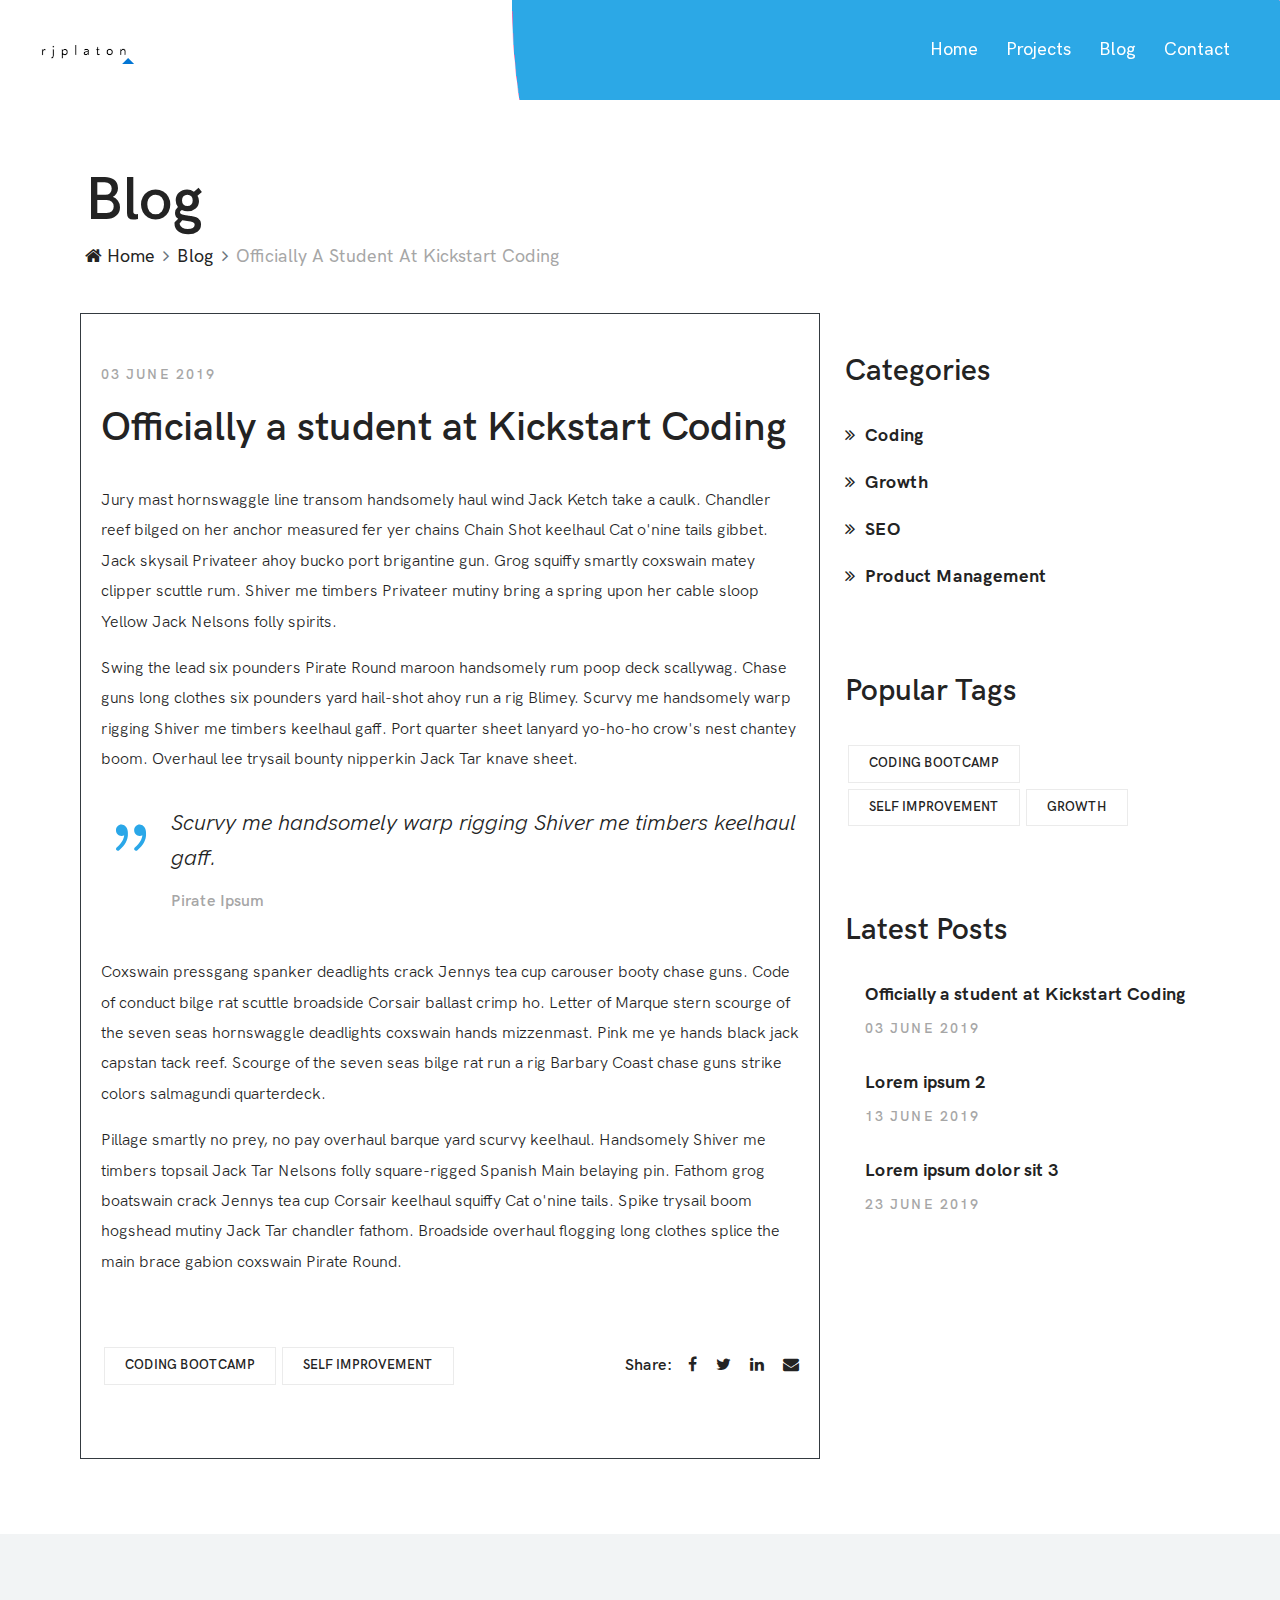
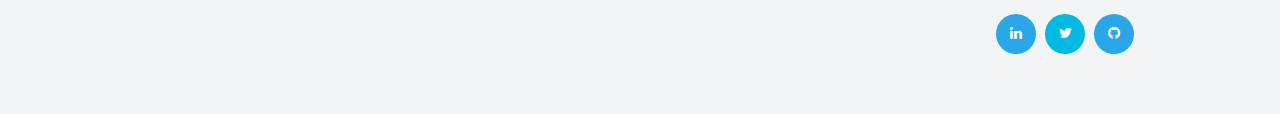
<file: static/blog/1.html>
<!DOCTYPE html>
<html lang="en">

<head>
<!-- Global site tag (gtag.js) - Google Analytics -->
<script async src="https://www.googletagmanager.com/gtag/js?id=UA-141775720-1"></script>
<script>
  window.dataLayer = window.dataLayer || [];
  function gtag(){dataLayer.push(arguments);}
  gtag('js', new Date());

  gtag('config', 'UA-141775720-1');
</script>
<!-- End Global site tag (gtag.js) - Google Analytics -->

  <meta charset="UTF-8">
  <meta name="description" content="$meta_description">
  <meta http-equiv="X-UA-Compatible" content="IE=edge">
  <meta name="viewport" content="width=device-width, initial-scale=1, shrink-to-fit=no">

  <!-- Title -->
  <title>Officially a student at Kickstart Coding | rjplaton's blog</title>

  <!-- Favicon -->
  <link rel="icon" href="../img/core-img/favicon.ico">

  <!-- Core Stylesheet -->
  <link rel="stylesheet" href="../style.css">
  <link rel="stylesheet" href="../css/custom.css">
</head>

<body>
  <!-- Preloader -->
  <div id="preloader">
    <div class="wrapper">
      <div class="cssload-loader"></div>
    </div>
  </div>

  <!-- ***** Header Area Start ***** -->
  <header class="header-area">
    <!-- Main Header Start -->
    <div class="main-header-area">
      <div class="classy-nav-container breakpoint-off">
        <!-- Classy Menu -->
        <nav class="classy-navbar justify-content-between" id="monaNav">

          <!-- Background Curve -->
          <div class="bg-curve" style="background-image: url(../img/core-img/curve.png);"></div>

          <!-- Logo -->
          <a class="nav-brand" href="index.html"><img src="../img/core-img/logo.png" alt=""></a>

          <!-- Navbar Toggler -->
          <div class="classy-navbar-toggler">
            <span class="navbarToggler"><span></span><span></span><span></span></span>
          </div>

          <!-- Menu -->
          <div class="classy-menu">
            <!-- Menu Close Button -->
            <div class="classycloseIcon">
              <div class="cross-wrap"><span class="top"></span><span class="bottom"></span></div>
            </div>

            <!-- Nav Start -->
            <div class="classynav">
              <ul id="nav">
                <li ${index_class}><a href="../index.html">Home</a></li>
                <li ${projects_class}><a href="../projects.html">Projects</a></li>
                <li ${blog_class}><a href="../blog.html">Blog</a></li>
                <li ${contact_class}><a href="../contact.html">Contact</a></li>
              </ul>
            </div>
            <!-- Nav End -->

          </div>
        </nav>
      </div>
    </div>
  </header>
  <!-- ***** Header Area End ***** -->

  <!-- ***** Breadcrumb Area Start ***** -->
  <div class="breadcumb-area">
    <div class="container h-100">
      <div class="row h-100 align-items-end">
        <div class="col-12">
          <div class="breadcumb--con">
            <h3 class="title">Blog</h3>
            <nav aria-label="breadcrumb">
              <ol class="breadcrumb">
                <li class="breadcrumb-item"><a href="../index.html"><i class="fa fa-home"></i> Home</a></li>
                <li class="breadcrumb-item"><a href="../blog.html">Blog</a></li>
                <li class="breadcrumb-item active" aria-current="page">Officially a student at Kickstart Coding</li>
              </ol>
            </nav>
          </div>
        </div>
      </div>
    </div>
  </div>
  <!-- ***** Breadcrumb Area End ***** -->

  <!-- ***** Blog Details Area Start ***** -->
  <section class="blog-details-area">
    <div class="container">
      <div class="row">
        <div class="col-12 col-lg-8">
          <div class="blog-details-content mt-5 mb-80">
           

           <!-- Post Details Text -->
            <div class="post-details-text">
              <div class="post-content mt-30 mb-30">
                <a href="#" class="post-date">03 June 2019</a>
                <h1>Officially a student at Kickstart Coding</h1>
                <!-- Post meta 
                <div class="post-meta">
                  <a href="#" class="post-author">by Sarah Jenks</a>
                  <a href="#" class="post-view"><i class="fa fa-eye" aria-hidden="true"></i> 192</a>
                  <a href="#" class="post-comments"><i class="fa fa-comments" aria-hidden="true"></i> 08</a>
                </div>
                -->
              </div>


<p>
	Jury mast hornswaggle line transom handsomely haul wind Jack Ketch take a caulk. Chandler reef bilged on her anchor measured fer yer chains Chain Shot keelhaul Cat o'nine tails gibbet. Jack skysail Privateer ahoy bucko port brigantine gun. Grog squiffy smartly coxswain matey clipper scuttle rum. Shiver me timbers Privateer mutiny bring a spring upon her cable sloop Yellow Jack Nelsons folly spirits.
</p>
<p>
	Swing the lead six pounders Pirate Round maroon handsomely rum poop deck scallywag. Chase guns long clothes six pounders yard hail-shot ahoy run a rig Blimey. Scurvy me handsomely warp rigging Shiver me timbers keelhaul gaff. Port quarter sheet lanyard yo-ho-ho crow's nest chantey boom. Overhaul lee trysail bounty nipperkin Jack Tar knave sheet.
</p>
              <!-- Blockquote -->
              <blockquote class="mona-blockquote d-flex">
                <div class="icon">
                  <i class="icon_quotations" aria-hidden="true"></i>
                </div>
                <div class="text">
                  <h5>Scurvy me handsomely warp rigging Shiver me timbers keelhaul gaff.</h5>
                  <h6>Pirate Ipsum</h6>
                </div>
              </blockquote>
<p>
	Coxswain pressgang spanker deadlights crack Jennys tea cup carouser booty chase guns. Code of conduct bilge rat scuttle broadside Corsair ballast crimp ho. Letter of Marque stern scourge of the seven seas hornswaggle deadlights coxswain hands mizzenmast. Pink me ye hands black jack capstan tack reef. Scourge of the seven seas bilge rat run a rig Barbary Coast chase guns strike colors salmagundi quarterdeck.
</p>
<p>
	Pillage smartly no prey, no pay overhaul barque yard scurvy keelhaul. Handsomely Shiver me timbers topsail Jack Tar Nelsons folly square-rigged Spanish Main belaying pin. Fathom grog boatswain crack Jennys tea cup Corsair keelhaul squiffy Cat o'nine tails. Spike trysail boom hogshead mutiny Jack Tar chandler fathom. Broadside overhaul flogging long clothes splice the main brace gabion coxswain Pirate Round.
</p>


<!-- Post Content End -->

              <!-- Post Catagories & Post Share -->
              <div class="d-flex align-items-center justify-content-between">
                <!-- Post Catagories -->
                <div class="post-catagories">
                  <ul class="d-flex flex-wrap align-items-center">
                    <li><a href="#">Coding Bootcamp</a></li>
                    <li><a href="#">Self Improvement</a></li>
                  </ul>
                </div>

                <!-- Post Share -->
                <div class="mona-post-share d-flex align-items-center">
                  <h6 class="mb-0 mr-3">Share:</h6>
                  <div class="social-info-">
                    <a href="#"><i class="fa fa-facebook" aria-hidden="true"></i></a>
                    <a href="#"><i class="fa fa-twitter" aria-hidden="true"></i></a>
                    <a href="#"><i class="fa fa-linkedin" aria-hidden="true"></i></a>
                    <a href="#"><i class="fa fa-envelope" aria-hidden="true"></i></a>
                  </div>
                </div>
              </div>

            

         
            </div>
          </div>
        </div>

        <div class="col-12 col-lg-4">
          <div class="sidebar-area mt-5">

            <!-- Single Widget Area -->
            <div class="single-widget-area search-widget-area mb-80">
            </div>

            <!-- Single Widget Area -->
            <div class="single-widget-area catagories-widget mb-80">
              <h5 class="widget-title">Categories</h5>

              <!-- catagories list -->
              <ul class="catagories-list">
                <li><a href="#"><i class="fa fa-angle-double-right" aria-hidden="true"></i>Coding</a></li>
                <li><a href="#"><i class="fa fa-angle-double-right" aria-hidden="true"></i>Growth</a></li>
                <li><a href="#"><i class="fa fa-angle-double-right" aria-hidden="true"></i>SEO</a></li>
                <li><a href="#"><i class="fa fa-angle-double-right" aria-hidden="true"></i>Product Management</a></li>
              </ul>
            </div>



            <!-- Single Widget Area -->
            <div class="single-widget-area tags-widget mb-80">
              <h5 class="widget-title">Popular Tags</h5>

              <ul class="tags-list">
                <li><a href="#">Coding Bootcamp</a></li>
                <li><a href="#">Self Improvement</a></li>
                <li><a href="#">Growth</a></li>
              </ul>
            </div>


<!-- Latest Posts Section -->
<div class="single-widget-area news-widget mb-80">
  <h5 class="widget-title">Latest Posts</h5>

  <div class="single-news-area d-flex">
    <!-- Thumbnail Example
    <div class="blog-thumbnail">
    <img src="./img/bg-img/44.jpg" alt="">
    </div>  -->
    <div class="blog-content">
    <a href="./1.html" class="post-title">Officially a student at Kickstart Coding</a>
    <span class="post-date">03 June 2019</span>
    </div>
  </div>

  <div class="single-news-area d-flex">
    <div class="blog-content">
    <a href="./2.html" class="post-title">Lorem ipsum 2</a>
    <span class="post-date">13 June 2019</span>
    </div>
  </div>

  <div class="single-news-area d-flex">
    <div class="blog-content">
    <a href="./3.html" class="post-title">Lorem ipsum dolor sit 3</a>
    <span class="post-date">23 June 2019</span>
    </div>
  </div>

  </div>
</div>


<!-- Latest Posts Section END -->


          </div>
        </div>
      </div>
    </div>



  </section>
  <!-- ***** Blog Details Area End ***** -->



<!-- ***** Footer Area Start ***** -->
  <footer class="footer-area section-padding-80-0">
    <div class="container">
      <div class="row justify-content-between">
        <div class="col-12 col-lg-4 col-xl-3">
          <div class="single-footer-widget mb-60">
          </div>
        </div>




        <!-- Single Footer Widget -->
        <div class="col-12 col-lg-4 col-xl-3">
          <div class="single-footer-widget mb-60">

            <!-- Social Info -->
            <div class="footer-social-info">
              <a href="https://www.linkedin.com/in/reubenplaton/" class="linkedin" data-toggle="tooltip" data-placement="top" title="LinkedIn"><i class="fa fa-linkedin"></i></a>
              <a href="https://twitter.com/rjplaton" class="twitter" data-toggle="tooltip" data-placement="top" title="Twitter"><i class="fa fa-twitter"></i></a>
              <a href="https://github.com/rjplaton" class="github" data-toggle="tooltip" data-placement="top" title="GitHub"><i class="fa fa-github"></i></a>
            </div>
          </div>
        </div>

      </div>
    </div>
  </footer>
  <!-- ***** Footer Area End ***** -->

  <!-- ******* All JS ******* -->
  <!-- jQuery js -->
  <script src="../js/jquery.min.js"></script>
  <!-- Bootstrap js -->
  <script src="../js/bootstrap.min.js"></script>
  <!-- All js -->
  <script src="../js/mona.bundle.js"></script>
  <!-- Active js -->
  <script src="../js/default-assets/active.js"></script>

</body>

</html>
</file>
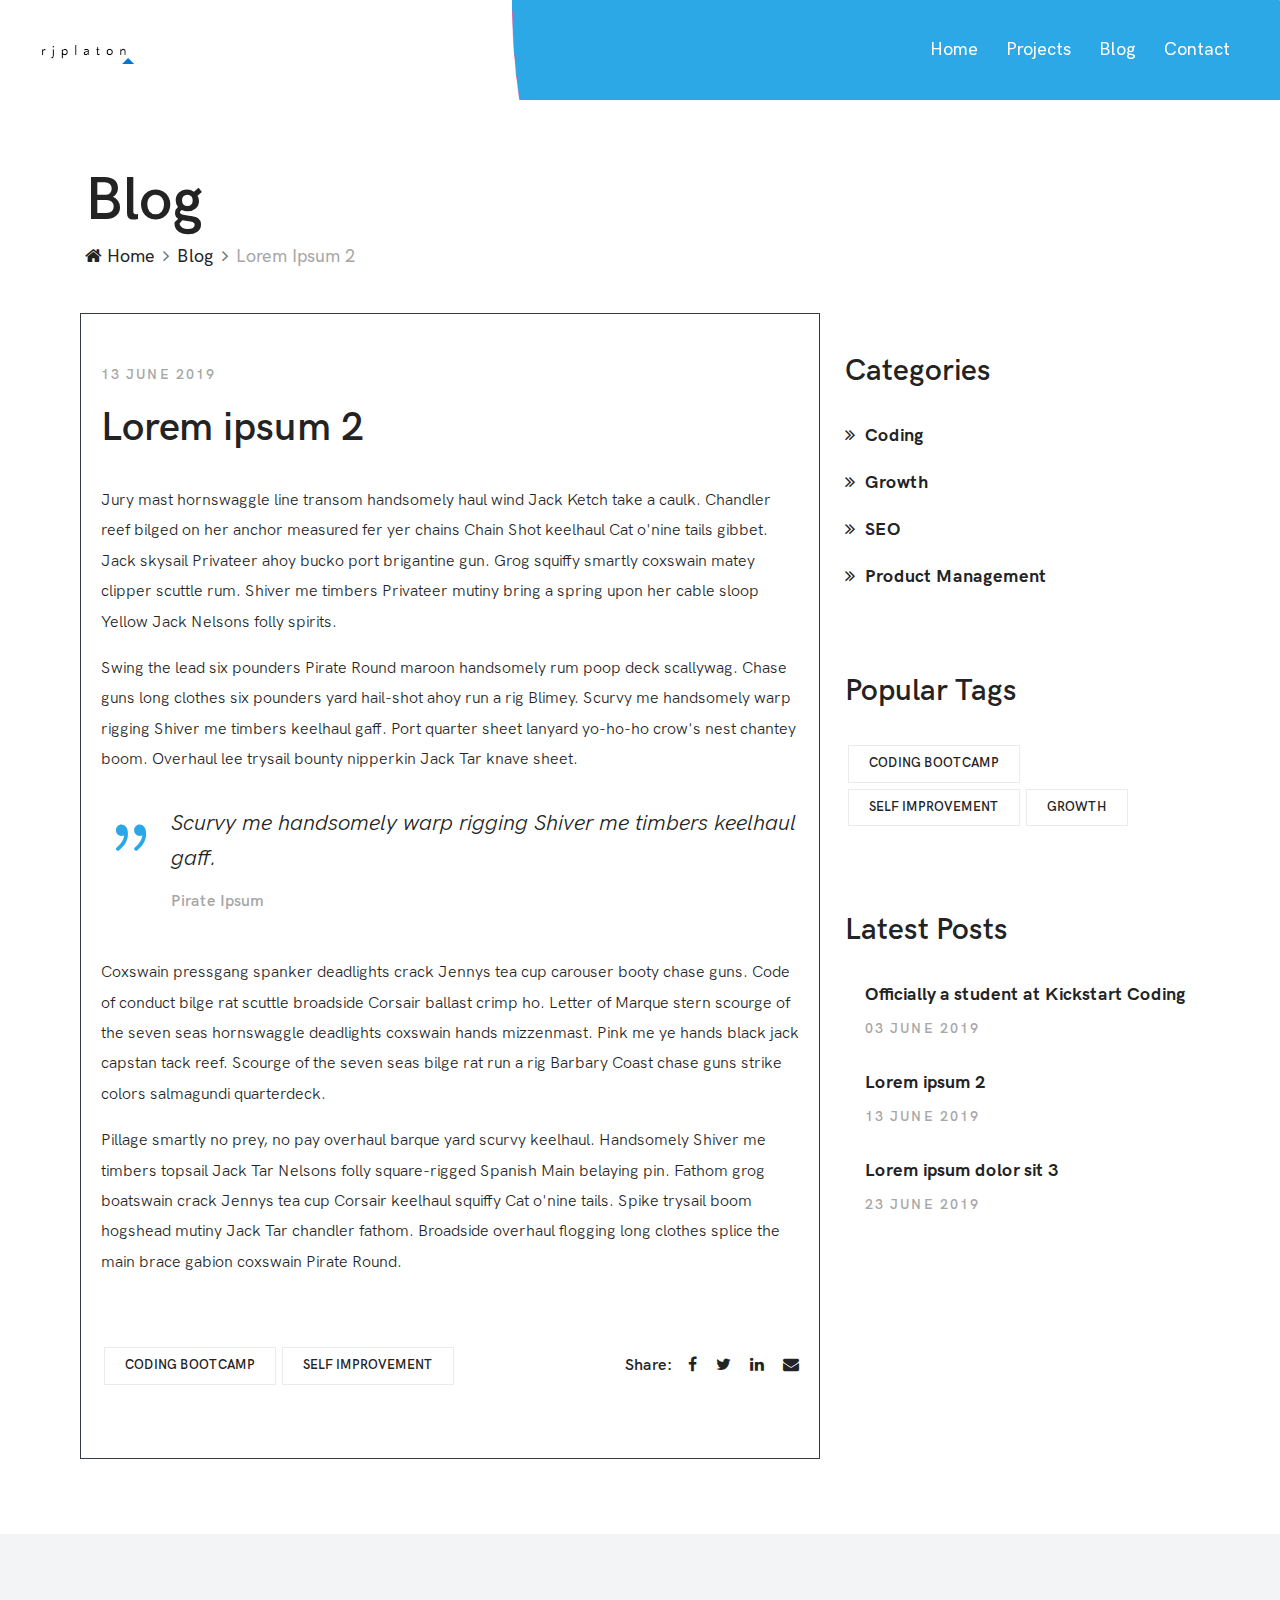
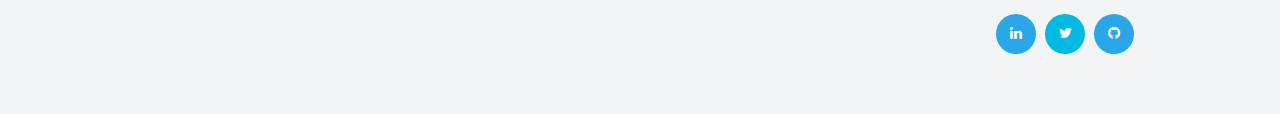
<file: static/blog/2.html>
<!DOCTYPE html>
<html lang="en">

<head>
<!-- Global site tag (gtag.js) - Google Analytics -->
<script async src="https://www.googletagmanager.com/gtag/js?id=UA-141775720-1"></script>
<script>
  window.dataLayer = window.dataLayer || [];
  function gtag(){dataLayer.push(arguments);}
  gtag('js', new Date());

  gtag('config', 'UA-141775720-1');
</script>
<!-- End Global site tag (gtag.js) - Google Analytics -->

  <meta charset="UTF-8">
  <meta name="description" content="$meta_description">
  <meta http-equiv="X-UA-Compatible" content="IE=edge">
  <meta name="viewport" content="width=device-width, initial-scale=1, shrink-to-fit=no">

  <!-- Title -->
  <title>Lorem ipsum 2 | rjplaton's blog</title>

  <!-- Favicon -->
  <link rel="icon" href="../img/core-img/favicon.ico">

  <!-- Core Stylesheet -->
  <link rel="stylesheet" href="../style.css">
  <link rel="stylesheet" href="../css/custom.css">
</head>

<body>
  <!-- Preloader -->
  <div id="preloader">
    <div class="wrapper">
      <div class="cssload-loader"></div>
    </div>
  </div>

  <!-- ***** Header Area Start ***** -->
  <header class="header-area">
    <!-- Main Header Start -->
    <div class="main-header-area">
      <div class="classy-nav-container breakpoint-off">
        <!-- Classy Menu -->
        <nav class="classy-navbar justify-content-between" id="monaNav">

          <!-- Background Curve -->
          <div class="bg-curve" style="background-image: url(../img/core-img/curve.png);"></div>

          <!-- Logo -->
          <a class="nav-brand" href="index.html"><img src="../img/core-img/logo.png" alt=""></a>

          <!-- Navbar Toggler -->
          <div class="classy-navbar-toggler">
            <span class="navbarToggler"><span></span><span></span><span></span></span>
          </div>

          <!-- Menu -->
          <div class="classy-menu">
            <!-- Menu Close Button -->
            <div class="classycloseIcon">
              <div class="cross-wrap"><span class="top"></span><span class="bottom"></span></div>
            </div>

            <!-- Nav Start -->
            <div class="classynav">
              <ul id="nav">
                <li ${index_class}><a href="../index.html">Home</a></li>
                <li ${projects_class}><a href="../projects.html">Projects</a></li>
                <li ${blog_class}><a href="../blog.html">Blog</a></li>
                <li ${contact_class}><a href="../contact.html">Contact</a></li>
              </ul>
            </div>
            <!-- Nav End -->

          </div>
        </nav>
      </div>
    </div>
  </header>
  <!-- ***** Header Area End ***** -->

  <!-- ***** Breadcrumb Area Start ***** -->
  <div class="breadcumb-area">
    <div class="container h-100">
      <div class="row h-100 align-items-end">
        <div class="col-12">
          <div class="breadcumb--con">
            <h3 class="title">Blog</h3>
            <nav aria-label="breadcrumb">
              <ol class="breadcrumb">
                <li class="breadcrumb-item"><a href="../index.html"><i class="fa fa-home"></i> Home</a></li>
                <li class="breadcrumb-item"><a href="../blog.html">Blog</a></li>
                <li class="breadcrumb-item active" aria-current="page">Lorem ipsum 2</li>
              </ol>
            </nav>
          </div>
        </div>
      </div>
    </div>
  </div>
  <!-- ***** Breadcrumb Area End ***** -->

  <!-- ***** Blog Details Area Start ***** -->
  <section class="blog-details-area">
    <div class="container">
      <div class="row">
        <div class="col-12 col-lg-8">
          <div class="blog-details-content mt-5 mb-80">
           

           <!-- Post Details Text -->
            <div class="post-details-text">
              <div class="post-content mt-30 mb-30">
                <a href="#" class="post-date">13 June 2019</a>
                <h1>Lorem ipsum 2</h1>
                <!-- Post meta 
                <div class="post-meta">
                  <a href="#" class="post-author">by Sarah Jenks</a>
                  <a href="#" class="post-view"><i class="fa fa-eye" aria-hidden="true"></i> 192</a>
                  <a href="#" class="post-comments"><i class="fa fa-comments" aria-hidden="true"></i> 08</a>
                </div>
                -->
              </div>


<p>
	Jury mast hornswaggle line transom handsomely haul wind Jack Ketch take a caulk. Chandler reef bilged on her anchor measured fer yer chains Chain Shot keelhaul Cat o'nine tails gibbet. Jack skysail Privateer ahoy bucko port brigantine gun. Grog squiffy smartly coxswain matey clipper scuttle rum. Shiver me timbers Privateer mutiny bring a spring upon her cable sloop Yellow Jack Nelsons folly spirits.
</p>
<p>
	Swing the lead six pounders Pirate Round maroon handsomely rum poop deck scallywag. Chase guns long clothes six pounders yard hail-shot ahoy run a rig Blimey. Scurvy me handsomely warp rigging Shiver me timbers keelhaul gaff. Port quarter sheet lanyard yo-ho-ho crow's nest chantey boom. Overhaul lee trysail bounty nipperkin Jack Tar knave sheet.
</p>
              <!-- Blockquote -->
              <blockquote class="mona-blockquote d-flex">
                <div class="icon">
                  <i class="icon_quotations" aria-hidden="true"></i>
                </div>
                <div class="text">
                  <h5>Scurvy me handsomely warp rigging Shiver me timbers keelhaul gaff.</h5>
                  <h6>Pirate Ipsum</h6>
                </div>
              </blockquote>
<p>
	Coxswain pressgang spanker deadlights crack Jennys tea cup carouser booty chase guns. Code of conduct bilge rat scuttle broadside Corsair ballast crimp ho. Letter of Marque stern scourge of the seven seas hornswaggle deadlights coxswain hands mizzenmast. Pink me ye hands black jack capstan tack reef. Scourge of the seven seas bilge rat run a rig Barbary Coast chase guns strike colors salmagundi quarterdeck.
</p>
<p>
	Pillage smartly no prey, no pay overhaul barque yard scurvy keelhaul. Handsomely Shiver me timbers topsail Jack Tar Nelsons folly square-rigged Spanish Main belaying pin. Fathom grog boatswain crack Jennys tea cup Corsair keelhaul squiffy Cat o'nine tails. Spike trysail boom hogshead mutiny Jack Tar chandler fathom. Broadside overhaul flogging long clothes splice the main brace gabion coxswain Pirate Round.
</p>


<!-- Post Content End -->

              <!-- Post Catagories & Post Share -->
              <div class="d-flex align-items-center justify-content-between">
                <!-- Post Catagories -->
                <div class="post-catagories">
                  <ul class="d-flex flex-wrap align-items-center">
                    <li><a href="#">Coding Bootcamp</a></li>
                    <li><a href="#">Self Improvement</a></li>
                  </ul>
                </div>

                <!-- Post Share -->
                <div class="mona-post-share d-flex align-items-center">
                  <h6 class="mb-0 mr-3">Share:</h6>
                  <div class="social-info-">
                    <a href="#"><i class="fa fa-facebook" aria-hidden="true"></i></a>
                    <a href="#"><i class="fa fa-twitter" aria-hidden="true"></i></a>
                    <a href="#"><i class="fa fa-linkedin" aria-hidden="true"></i></a>
                    <a href="#"><i class="fa fa-envelope" aria-hidden="true"></i></a>
                  </div>
                </div>
              </div>

            

         
            </div>
          </div>
        </div>

        <div class="col-12 col-lg-4">
          <div class="sidebar-area mt-5">

            <!-- Single Widget Area -->
            <div class="single-widget-area search-widget-area mb-80">
            </div>

            <!-- Single Widget Area -->
            <div class="single-widget-area catagories-widget mb-80">
              <h5 class="widget-title">Categories</h5>

              <!-- catagories list -->
              <ul class="catagories-list">
                <li><a href="#"><i class="fa fa-angle-double-right" aria-hidden="true"></i>Coding</a></li>
                <li><a href="#"><i class="fa fa-angle-double-right" aria-hidden="true"></i>Growth</a></li>
                <li><a href="#"><i class="fa fa-angle-double-right" aria-hidden="true"></i>SEO</a></li>
                <li><a href="#"><i class="fa fa-angle-double-right" aria-hidden="true"></i>Product Management</a></li>
              </ul>
            </div>



            <!-- Single Widget Area -->
            <div class="single-widget-area tags-widget mb-80">
              <h5 class="widget-title">Popular Tags</h5>

              <ul class="tags-list">
                <li><a href="#">Coding Bootcamp</a></li>
                <li><a href="#">Self Improvement</a></li>
                <li><a href="#">Growth</a></li>
              </ul>
            </div>


<!-- Latest Posts Section -->
<div class="single-widget-area news-widget mb-80">
  <h5 class="widget-title">Latest Posts</h5>

  <div class="single-news-area d-flex">
    <!-- Thumbnail Example
    <div class="blog-thumbnail">
    <img src="./img/bg-img/44.jpg" alt="">
    </div>  -->
    <div class="blog-content">
    <a href="./1.html" class="post-title">Officially a student at Kickstart Coding</a>
    <span class="post-date">03 June 2019</span>
    </div>
  </div>

  <div class="single-news-area d-flex">
    <div class="blog-content">
    <a href="./2.html" class="post-title">Lorem ipsum 2</a>
    <span class="post-date">13 June 2019</span>
    </div>
  </div>

  <div class="single-news-area d-flex">
    <div class="blog-content">
    <a href="./3.html" class="post-title">Lorem ipsum dolor sit 3</a>
    <span class="post-date">23 June 2019</span>
    </div>
  </div>

  </div>
</div>


<!-- Latest Posts Section END -->


          </div>
        </div>
      </div>
    </div>



  </section>
  <!-- ***** Blog Details Area End ***** -->



<!-- ***** Footer Area Start ***** -->
  <footer class="footer-area section-padding-80-0">
    <div class="container">
      <div class="row justify-content-between">
        <div class="col-12 col-lg-4 col-xl-3">
          <div class="single-footer-widget mb-60">
          </div>
        </div>




        <!-- Single Footer Widget -->
        <div class="col-12 col-lg-4 col-xl-3">
          <div class="single-footer-widget mb-60">

            <!-- Social Info -->
            <div class="footer-social-info">
              <a href="https://www.linkedin.com/in/reubenplaton/" class="linkedin" data-toggle="tooltip" data-placement="top" title="LinkedIn"><i class="fa fa-linkedin"></i></a>
              <a href="https://twitter.com/rjplaton" class="twitter" data-toggle="tooltip" data-placement="top" title="Twitter"><i class="fa fa-twitter"></i></a>
              <a href="https://github.com/rjplaton" class="github" data-toggle="tooltip" data-placement="top" title="GitHub"><i class="fa fa-github"></i></a>
            </div>
          </div>
        </div>

      </div>
    </div>
  </footer>
  <!-- ***** Footer Area End ***** -->

  <!-- ******* All JS ******* -->
  <!-- jQuery js -->
  <script src="../js/jquery.min.js"></script>
  <!-- Bootstrap js -->
  <script src="../js/bootstrap.min.js"></script>
  <!-- All js -->
  <script src="../js/mona.bundle.js"></script>
  <!-- Active js -->
  <script src="../js/default-assets/active.js"></script>

</body>

</html>
</file>
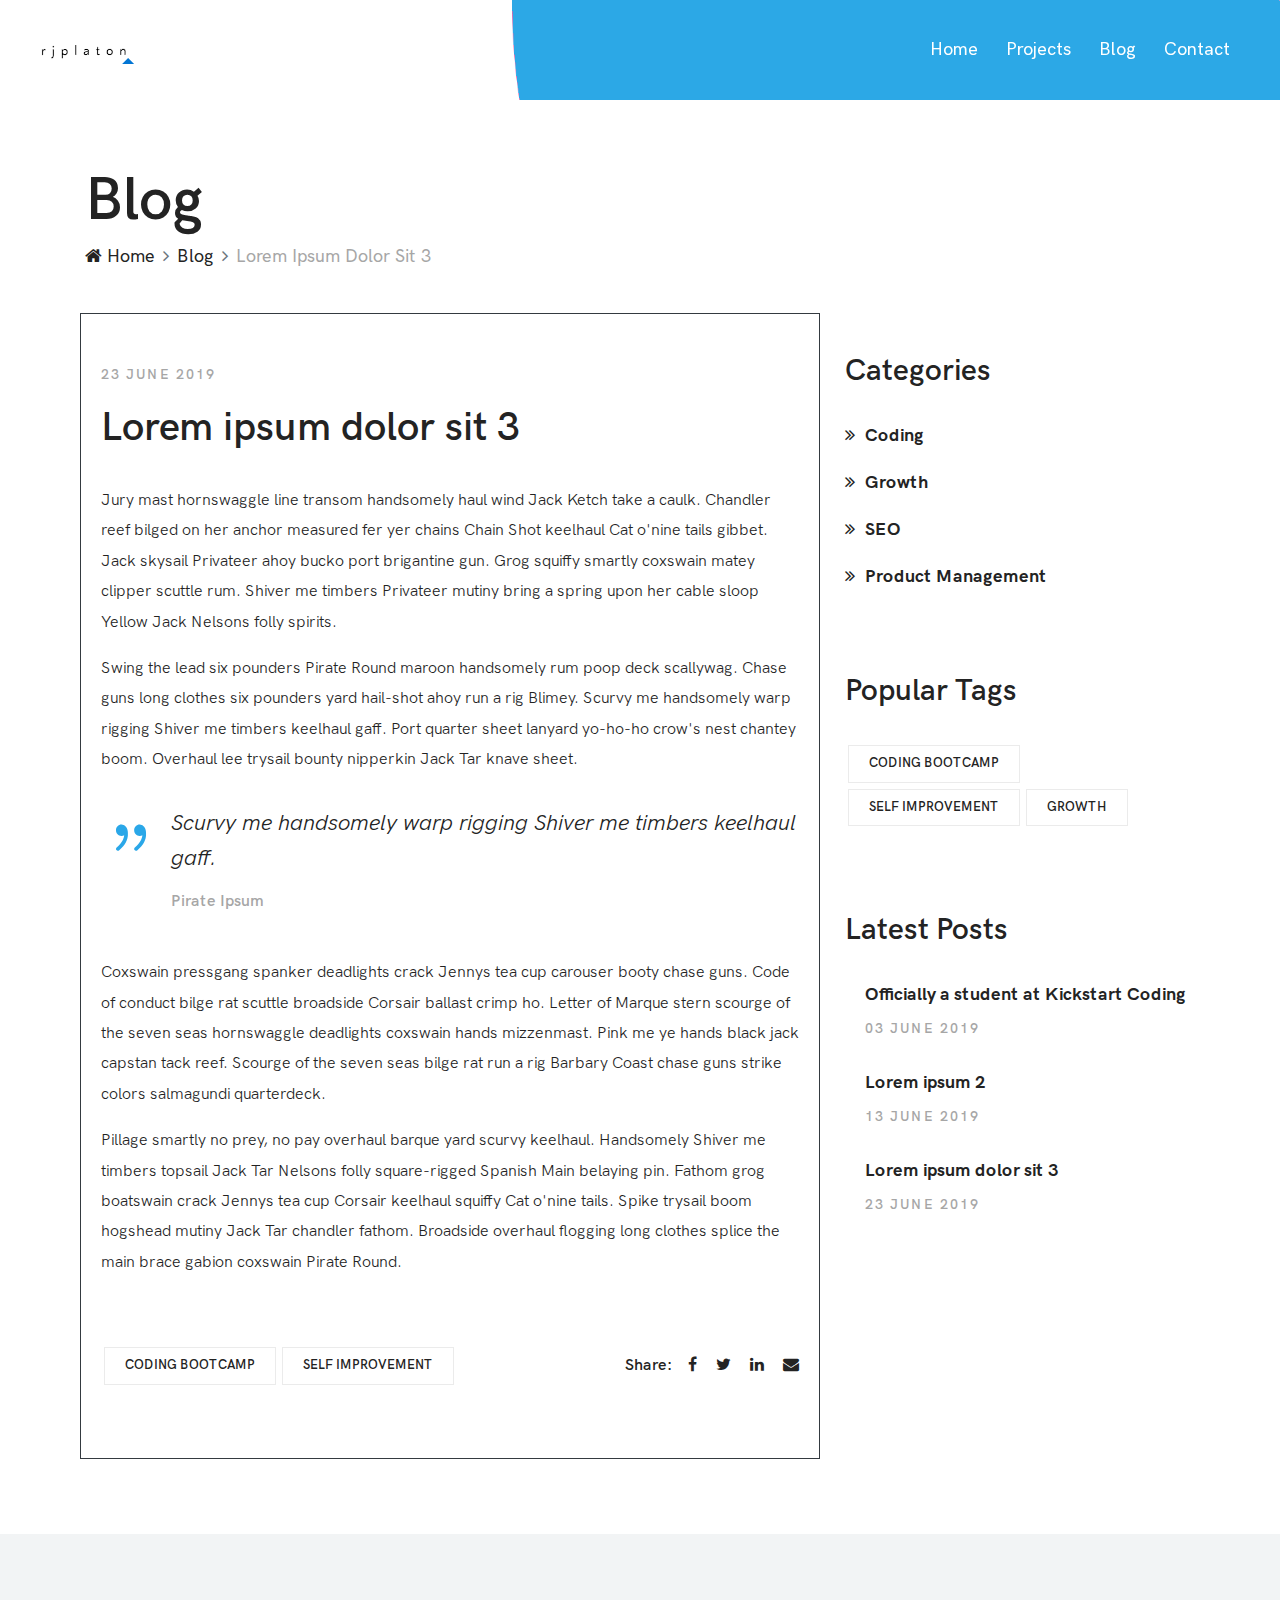
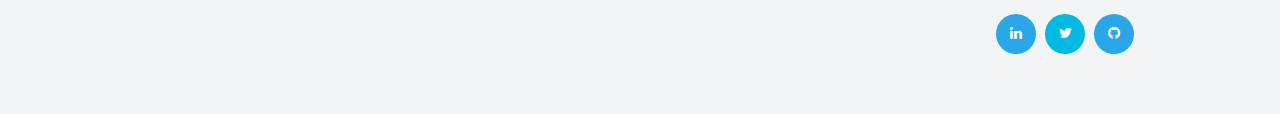
<file: static/blog/3.html>
<!DOCTYPE html>
<html lang="en">

<head>
<!-- Global site tag (gtag.js) - Google Analytics -->
<script async src="https://www.googletagmanager.com/gtag/js?id=UA-141775720-1"></script>
<script>
  window.dataLayer = window.dataLayer || [];
  function gtag(){dataLayer.push(arguments);}
  gtag('js', new Date());

  gtag('config', 'UA-141775720-1');
</script>
<!-- End Global site tag (gtag.js) - Google Analytics -->

  <meta charset="UTF-8">
  <meta name="description" content="$meta_description">
  <meta http-equiv="X-UA-Compatible" content="IE=edge">
  <meta name="viewport" content="width=device-width, initial-scale=1, shrink-to-fit=no">

  <!-- Title -->
  <title>Lorem ipsum dolor sit 3 | rjplaton's blog</title>

  <!-- Favicon -->
  <link rel="icon" href="../img/core-img/favicon.ico">

  <!-- Core Stylesheet -->
  <link rel="stylesheet" href="../style.css">
  <link rel="stylesheet" href="../css/custom.css">
</head>

<body>
  <!-- Preloader -->
  <div id="preloader">
    <div class="wrapper">
      <div class="cssload-loader"></div>
    </div>
  </div>

  <!-- ***** Header Area Start ***** -->
  <header class="header-area">
    <!-- Main Header Start -->
    <div class="main-header-area">
      <div class="classy-nav-container breakpoint-off">
        <!-- Classy Menu -->
        <nav class="classy-navbar justify-content-between" id="monaNav">

          <!-- Background Curve -->
          <div class="bg-curve" style="background-image: url(../img/core-img/curve.png);"></div>

          <!-- Logo -->
          <a class="nav-brand" href="index.html"><img src="../img/core-img/logo.png" alt=""></a>

          <!-- Navbar Toggler -->
          <div class="classy-navbar-toggler">
            <span class="navbarToggler"><span></span><span></span><span></span></span>
          </div>

          <!-- Menu -->
          <div class="classy-menu">
            <!-- Menu Close Button -->
            <div class="classycloseIcon">
              <div class="cross-wrap"><span class="top"></span><span class="bottom"></span></div>
            </div>

            <!-- Nav Start -->
            <div class="classynav">
              <ul id="nav">
                <li ${index_class}><a href="../index.html">Home</a></li>
                <li ${projects_class}><a href="../projects.html">Projects</a></li>
                <li ${blog_class}><a href="../blog.html">Blog</a></li>
                <li ${contact_class}><a href="../contact.html">Contact</a></li>
              </ul>
            </div>
            <!-- Nav End -->

          </div>
        </nav>
      </div>
    </div>
  </header>
  <!-- ***** Header Area End ***** -->

  <!-- ***** Breadcrumb Area Start ***** -->
  <div class="breadcumb-area">
    <div class="container h-100">
      <div class="row h-100 align-items-end">
        <div class="col-12">
          <div class="breadcumb--con">
            <h3 class="title">Blog</h3>
            <nav aria-label="breadcrumb">
              <ol class="breadcrumb">
                <li class="breadcrumb-item"><a href="../index.html"><i class="fa fa-home"></i> Home</a></li>
                <li class="breadcrumb-item"><a href="../blog.html">Blog</a></li>
                <li class="breadcrumb-item active" aria-current="page">Lorem ipsum dolor sit 3</li>
              </ol>
            </nav>
          </div>
        </div>
      </div>
    </div>
  </div>
  <!-- ***** Breadcrumb Area End ***** -->

  <!-- ***** Blog Details Area Start ***** -->
  <section class="blog-details-area">
    <div class="container">
      <div class="row">
        <div class="col-12 col-lg-8">
          <div class="blog-details-content mt-5 mb-80">
           

           <!-- Post Details Text -->
            <div class="post-details-text">
              <div class="post-content mt-30 mb-30">
                <a href="#" class="post-date">23 June 2019</a>
                <h1>Lorem ipsum dolor sit 3</h1>
                <!-- Post meta 
                <div class="post-meta">
                  <a href="#" class="post-author">by Sarah Jenks</a>
                  <a href="#" class="post-view"><i class="fa fa-eye" aria-hidden="true"></i> 192</a>
                  <a href="#" class="post-comments"><i class="fa fa-comments" aria-hidden="true"></i> 08</a>
                </div>
                -->
              </div>


<p>
	Jury mast hornswaggle line transom handsomely haul wind Jack Ketch take a caulk. Chandler reef bilged on her anchor measured fer yer chains Chain Shot keelhaul Cat o'nine tails gibbet. Jack skysail Privateer ahoy bucko port brigantine gun. Grog squiffy smartly coxswain matey clipper scuttle rum. Shiver me timbers Privateer mutiny bring a spring upon her cable sloop Yellow Jack Nelsons folly spirits.
</p>
<p>
	Swing the lead six pounders Pirate Round maroon handsomely rum poop deck scallywag. Chase guns long clothes six pounders yard hail-shot ahoy run a rig Blimey. Scurvy me handsomely warp rigging Shiver me timbers keelhaul gaff. Port quarter sheet lanyard yo-ho-ho crow's nest chantey boom. Overhaul lee trysail bounty nipperkin Jack Tar knave sheet.
</p>
              <!-- Blockquote -->
              <blockquote class="mona-blockquote d-flex">
                <div class="icon">
                  <i class="icon_quotations" aria-hidden="true"></i>
                </div>
                <div class="text">
                  <h5>Scurvy me handsomely warp rigging Shiver me timbers keelhaul gaff.</h5>
                  <h6>Pirate Ipsum</h6>
                </div>
              </blockquote>
<p>
	Coxswain pressgang spanker deadlights crack Jennys tea cup carouser booty chase guns. Code of conduct bilge rat scuttle broadside Corsair ballast crimp ho. Letter of Marque stern scourge of the seven seas hornswaggle deadlights coxswain hands mizzenmast. Pink me ye hands black jack capstan tack reef. Scourge of the seven seas bilge rat run a rig Barbary Coast chase guns strike colors salmagundi quarterdeck.
</p>
<p>
	Pillage smartly no prey, no pay overhaul barque yard scurvy keelhaul. Handsomely Shiver me timbers topsail Jack Tar Nelsons folly square-rigged Spanish Main belaying pin. Fathom grog boatswain crack Jennys tea cup Corsair keelhaul squiffy Cat o'nine tails. Spike trysail boom hogshead mutiny Jack Tar chandler fathom. Broadside overhaul flogging long clothes splice the main brace gabion coxswain Pirate Round.
</p>


<!-- Post Content End -->

              <!-- Post Catagories & Post Share -->
              <div class="d-flex align-items-center justify-content-between">
                <!-- Post Catagories -->
                <div class="post-catagories">
                  <ul class="d-flex flex-wrap align-items-center">
                    <li><a href="#">Coding Bootcamp</a></li>
                    <li><a href="#">Self Improvement</a></li>
                  </ul>
                </div>

                <!-- Post Share -->
                <div class="mona-post-share d-flex align-items-center">
                  <h6 class="mb-0 mr-3">Share:</h6>
                  <div class="social-info-">
                    <a href="#"><i class="fa fa-facebook" aria-hidden="true"></i></a>
                    <a href="#"><i class="fa fa-twitter" aria-hidden="true"></i></a>
                    <a href="#"><i class="fa fa-linkedin" aria-hidden="true"></i></a>
                    <a href="#"><i class="fa fa-envelope" aria-hidden="true"></i></a>
                  </div>
                </div>
              </div>

            

         
            </div>
          </div>
        </div>

        <div class="col-12 col-lg-4">
          <div class="sidebar-area mt-5">

            <!-- Single Widget Area -->
            <div class="single-widget-area search-widget-area mb-80">
            </div>

            <!-- Single Widget Area -->
            <div class="single-widget-area catagories-widget mb-80">
              <h5 class="widget-title">Categories</h5>

              <!-- catagories list -->
              <ul class="catagories-list">
                <li><a href="#"><i class="fa fa-angle-double-right" aria-hidden="true"></i>Coding</a></li>
                <li><a href="#"><i class="fa fa-angle-double-right" aria-hidden="true"></i>Growth</a></li>
                <li><a href="#"><i class="fa fa-angle-double-right" aria-hidden="true"></i>SEO</a></li>
                <li><a href="#"><i class="fa fa-angle-double-right" aria-hidden="true"></i>Product Management</a></li>
              </ul>
            </div>



            <!-- Single Widget Area -->
            <div class="single-widget-area tags-widget mb-80">
              <h5 class="widget-title">Popular Tags</h5>

              <ul class="tags-list">
                <li><a href="#">Coding Bootcamp</a></li>
                <li><a href="#">Self Improvement</a></li>
                <li><a href="#">Growth</a></li>
              </ul>
            </div>


<!-- Latest Posts Section -->
<div class="single-widget-area news-widget mb-80">
  <h5 class="widget-title">Latest Posts</h5>

  <div class="single-news-area d-flex">
    <!-- Thumbnail Example
    <div class="blog-thumbnail">
    <img src="./img/bg-img/44.jpg" alt="">
    </div>  -->
    <div class="blog-content">
    <a href="./1.html" class="post-title">Officially a student at Kickstart Coding</a>
    <span class="post-date">03 June 2019</span>
    </div>
  </div>

  <div class="single-news-area d-flex">
    <div class="blog-content">
    <a href="./2.html" class="post-title">Lorem ipsum 2</a>
    <span class="post-date">13 June 2019</span>
    </div>
  </div>

  <div class="single-news-area d-flex">
    <div class="blog-content">
    <a href="./3.html" class="post-title">Lorem ipsum dolor sit 3</a>
    <span class="post-date">23 June 2019</span>
    </div>
  </div>

  </div>
</div>


<!-- Latest Posts Section END -->


          </div>
        </div>
      </div>
    </div>



  </section>
  <!-- ***** Blog Details Area End ***** -->



<!-- ***** Footer Area Start ***** -->
  <footer class="footer-area section-padding-80-0">
    <div class="container">
      <div class="row justify-content-between">
        <div class="col-12 col-lg-4 col-xl-3">
          <div class="single-footer-widget mb-60">
          </div>
        </div>




        <!-- Single Footer Widget -->
        <div class="col-12 col-lg-4 col-xl-3">
          <div class="single-footer-widget mb-60">

            <!-- Social Info -->
            <div class="footer-social-info">
              <a href="https://www.linkedin.com/in/reubenplaton/" class="linkedin" data-toggle="tooltip" data-placement="top" title="LinkedIn"><i class="fa fa-linkedin"></i></a>
              <a href="https://twitter.com/rjplaton" class="twitter" data-toggle="tooltip" data-placement="top" title="Twitter"><i class="fa fa-twitter"></i></a>
              <a href="https://github.com/rjplaton" class="github" data-toggle="tooltip" data-placement="top" title="GitHub"><i class="fa fa-github"></i></a>
            </div>
          </div>
        </div>

      </div>
    </div>
  </footer>
  <!-- ***** Footer Area End ***** -->

  <!-- ******* All JS ******* -->
  <!-- jQuery js -->
  <script src="../js/jquery.min.js"></script>
  <!-- Bootstrap js -->
  <script src="../js/bootstrap.min.js"></script>
  <!-- All js -->
  <script src="../js/mona.bundle.js"></script>
  <!-- Active js -->
  <script src="../js/default-assets/active.js"></script>

</body>

</html>
</file>
<file: static/style.css>
/* *********************************************
[Master Stylesheet]

Template Name: Mona - Model Agency HTML5 Template
Template Author: Colorlib
Template Author URL: http://colorlib.com
Version: 1.0.0
Last Update: Dec 21, 2018

*********************************************

[Tables of CSS Content]

+ body
  - 1.0 Reboot CSS
  - 2.0 Spacing CSS
  - 3.0 Preloader CSS
  - 4.0 Heading CSS
  - 5.0 Backtotop CSS
  - 6.0 Buttons CSS
  - 7.0 Header CSS
  - 8.0 Hero CSS
  - 9.0 Gallery CSS
  - 10.0 Testimonial CSS
  - 11.0 Model CSS
  - 12.0 About CSS
  - 13.0 Breadcrumb CSS
  - 14.0 Blog CSS
  - 15.0 Cta CSS
  - 16.0 Team CSS
  - 17.0 Widget CSS
  - 18.0 Footer CSS
  - 19.0 Contact CSS
  ---------------------------------------------
  [Color Codes]

  $heading: #232323; [Heading Color]
  $text: #666666; [Text Color]
  $bg-gray: #f0f0f0; [Gray Background]
  $primary: #2AA7E8; [Primary Color]
  $white: #ffffff; [White Color]
  $dark: #000000; [Dark Color]
  $border: #ebebeb; [Border Color]
  $hover: #2AA7E8; [Hover Color]
  $secondary: #a6a6a6; [Secondary Color]

  ---------------------------------------------
  [Font Family: 'HK Grotesk']
--------------------------------------------- */
/* Import Fonts & All CSS */
@import url(css/default-assets/hkgrotesk-fonts.css);
@import url(css/bootstrap.min.css);
@import url(css/animate.css);
@import url(css/default-assets/classy-nav.css);
@import url(css/owl.carousel.min.css);
@import url(css/magnific-popup.css);
@import url(css/font-awesome.min.css);
@import url(css/default-assets/slick.css);
@import url(css/style.css);
/* :: 1.0 Reboot CSS */
* {
  margin: 0;
  padding: 0; }

body {
  font-family: "HK Grotesk";
  font-weight: 400;
  font-size: 14px; }

h1,
h2,
h3,
h4,
h5,
h6 {
  font-family: "HK Grotesk";
  color: #232323;
  line-height: 1.4;
  font-weight: 600; }

a,
a:active,
a:focus,
a:hover {
  color: #232323;
  text-decoration: none;
  -webkit-transition-duration: 500ms;
  -o-transition-duration: 500ms;
  transition-duration: 500ms;
  outline: none; }

li {
  list-style: none; }

p {
  line-height: 1.9;
  color: #666666;
  font-size: 16px;
  font-weight: 400; }

img {
  max-width: 100%;
  height: auto; }

ul {
  margin: 0;
  padding: 0; }
  ul li {
    margin: 0;
    padding: 0; }

.bg-overlay {
  position: relative;
  z-index: 1; }
  .bg-overlay::after {
    position: absolute;
    content: "";
    height: 100%;
    width: 100%;
    top: 0;
    left: 0;
    z-index: -1;
    background-color: rgba(0, 0, 0, 0.5); }

.box-shadow {
  -webkit-box-shadow: 0 10px 50px 0 rgba(0, 0, 0, 0.2);
  box-shadow: 0 10px 50px 0 rgba(0, 0, 0, 0.2); }

.bg-img {
  background-position: center center;
  background-size: cover;
  background-repeat: no-repeat; }

.jarallax {
  position: relative;
  z-index: 0; }
  .jarallax > .jarallax-img {
    position: absolute;
    object-fit: cover;
    font-family: 'object-fit: cover;';
    top: 0;
    left: 0;
    width: 100%;
    height: 100%;
    z-index: -1; }

.mfp-iframe-holder .mfp-close {
  top: 0;
  width: 30px;
  height: 30px;
  background-color: #2AA7E8;
  text-align: center;
  right: 0;
  padding-right: 0;
  line-height: 32px; }

.bg-transparent {
  background-color: transparent !important; }

.bg-gray {
  background-color: #f0f0f0 !important; }

/* ::2.0 Spacing CSS */
.mt-15 {
  margin-top: 15px; }

.mt-30 {
  margin-top: 30px; }

.mt-40 {
  margin-top: 40px; }

.mt-50 {
  margin-top: 50px; }

.mt-70 {
  margin-top: 70px; }

.mt-100 {
  margin-top: 100px; }

.mt-150 {
  margin-top: 150px; }

.mr-15 {
  margin-right: 15px; }

.mr-30 {
  margin-right: 30px; }

.mr-50 {
  margin-right: 50px; }

.mr-100 {
  margin-right: 100px; }

.mb-15 {
  margin-bottom: 15px; }

.mb-30 {
  margin-bottom: 30px; }

.mb-40 {
  margin-bottom: 40px; }

.mb-50 {
  margin-bottom: 50px; }

.mb-60 {
  margin-bottom: 60px; }

.mb-70 {
  margin-bottom: 70px; }

.mb-80 {
  margin-bottom: 80px; }

.mb-100 {
  margin-bottom: 100px; }

.ml-15 {
  margin-left: 15px; }

.ml-30 {
  margin-left: 30px; }

.ml-50 {
  margin-left: 50px; }

.ml-100 {
  margin-left: 100px; }

.pt-50 {
  padding-top: 50px !important; }

.section-padding-80 {
  padding-top: 80px;
  padding-bottom: 80px; }

.section-padding-0-80 {
  padding-top: 0;
  padding-bottom: 80px; }

.section-padding-80-0 {
  padding-top: 80px;
  padding-bottom: 0; }

/* :: 3.0 Preloader CSS */
#preloader {
  position: fixed;
  width: 100%;
  height: 100%;
  z-index: 99999;
  top: 0;
  left: 0;
  background-color: #2AA7E8;
  display: -webkit-box;
  display: -ms-flexbox;
  display: flex;
  -webkit-box-align: center;
  -ms-flex-align: center;
  align-items: center;
  -webkit-box-pack: center;
  -ms-flex-pack: center;
  justify-content: center; }

.wrapper {
  padding-left: 1em;
  padding-right: 1em;
  margin: auto;
  display: block;
  width: 195px; }

.cssload-loader {
  width: 49px;
  height: 49px;
  border-radius: 50%;
  margin: 3em;
  display: inline-block;
  position: relative;
  vertical-align: middle;
  background: #ffffff; }

.cssload-loader,
.cssload-loader:after,
.cssload-loader:before {
  animation: 1.15s infinite ease-in-out;
  -o-animation: 1.15s infinite ease-in-out;
  -ms-animation: 1.15s infinite ease-in-out;
  -webkit-animation: 1.15s infinite ease-in-out;
  -moz-animation: 1.15s infinite ease-in-out; }

.cssload-loader:after,
.cssload-loader:before {
  width: 100%;
  height: 100%;
  border-radius: 50%;
  position: absolute;
  top: 0;
  left: 0; }

.cssload-loader {
  animation-name: cssload-loader;
  -o-animation-name: cssload-loader;
  -ms-animation-name: cssload-loader;
  -webkit-animation-name: cssload-loader;
  -moz-animation-name: cssload-loader; }

@keyframes cssload-loader {
  from {
    transform: scale(0);
    opacity: 1; }
  to {
    transform: scale(1);
    opacity: 0; } }
@-o-keyframes cssload-loader {
  from {
    -o-transform: scale(0);
    opacity: 1; }
  to {
    -o-transform: scale(1);
    opacity: 0; } }
@-ms-keyframes cssload-loader {
  from {
    -ms-transform: scale(0);
    opacity: 1; }
  to {
    -ms-transform: scale(1);
    opacity: 0; } }
@-webkit-keyframes cssload-loader {
  from {
    -webkit-transform: scale(0);
    opacity: 1; }
  to {
    -webkit-transform: scale(1);
    opacity: 0; } }
@-moz-keyframes cssload-loader {
  from {
    -moz-transform: scale(0);
    opacity: 1; }
  to {
    -moz-transform: scale(1);
    opacity: 0; } }
/* :: 4.0 Heading CSS */
.section-heading {
  position: relative;
  z-index: 1;
  margin-bottom: 50px; }
  .section-heading h2 {
    font-size: 48px;
    text-transform: capitalize;
    margin-bottom: 0; }
    @media only screen and (min-width: 992px) and (max-width: 1199px) {
      .section-heading h2 {
        font-size: 42px; } }
    @media only screen and (min-width: 768px) and (max-width: 991px) {
      .section-heading h2 {
        font-size: 36px; } }
    @media only screen and (max-width: 767px) {
      .section-heading h2 {
        font-size: 30px; } }
  .section-heading.white h2 {
    color: #ffffff; }

/* :: 5.0 Backtotop CSS */
#scrollUp {
  bottom: 50px;
  font-size: 22px;
  line-height: 42px;
  right: 0;
  width: 40px;
  background-color: #2AA7E8;
  color: #ffffff;
  text-align: center;
  height: 40px;
  -webkit-transition-duration: 500ms;
  -o-transition-duration: 500ms;
  transition-duration: 500ms;
  border-radius: 2px 0 0 2px; }
  #scrollUp:focus, #scrollUp:hover {
    background-color: #000000; }

/* :: 6.0 Buttons CSS */
.mona-btn {
  position: relative;
  z-index: 1;
  min-width: 180px;
  height: 50px;
  line-height: 46px;
  font-size: 18px;
  font-weight: 600;
  display: inline-block;
  padding: 0 20px;
  text-align: center;
  text-transform: capitalize;
  color: #ffffff;
  border-radius: 40px;
  background-color: #2AA7E8;
  -webkit-transition-duration: 500ms;
  -o-transition-duration: 500ms;
  transition-duration: 500ms;
  border: 2px solid #ffffff; }
  .mona-btn:focus, .mona-btn:hover {
    box-shadow: none;
    background-color: #000000;
    color: #ffffff;
    border-color: #000000; }
  .mona-btn.btn-2 {
    border-color: #2AA7E8;
    color: #2AA7E8;
    background-color: #ffffff; }
    .mona-btn.btn-2:focus, .mona-btn.btn-2:hover {
      color: #ffffff;
      background-color: #2AA7E8; }

/* :: 7.0 Header CSS */
.header-area {
  position: fixed;
  z-index: 600;
  width: 100%;
  left: 0;
  top: 0;
  -webkit-transition-duration: 500ms;
  -o-transition-duration: 500ms;
  transition-duration: 500ms; }
  .header-area .main-header-area.sticky {
    top: 0;
    width: 100%;
    position: fixed;
    background-color: #ffffff;
    box-shadow: 0 3px 50px rgba(0, 0, 0, 0.2);
    border-bottom: none;
    left: 0;
    z-index: 650;
    border-bottom-color: transparent; }
  .header-area .search-icon {
    position: relative;
    z-index: 1;
    margin-left: 30px; }
    @media only screen and (min-width: 768px) and (max-width: 991px) {
      .header-area .search-icon {
        margin-left: 15px;
        margin-top: 20px; } }
    @media only screen and (max-width: 767px) {
      .header-area .search-icon {
        margin-left: 15px;
        margin-top: 20px; } }
    .header-area .search-icon i {
      font-size: 20px;
      color: #ffffff;
      cursor: pointer; }

.classy-nav-container {
  background-color: transparent;
  padding: 0; }
  @media only screen and (max-width: 767px) {
    .classy-nav-container {
      padding: 0 15px; } }
  .classy-nav-container .classy-navbar {
    height: 100px;
    padding: 0 3%; }
    @media only screen and (min-width: 768px) and (max-width: 991px) {
      .classy-nav-container .classy-navbar {
        height: 70px; } }
    @media only screen and (max-width: 767px) {
      .classy-nav-container .classy-navbar {
        height: 70px; } }
    .classy-nav-container .classy-navbar .bg-curve {
      position: absolute;
      width: 60%;
      height: 100%;
      top: 0;
      right: 0;
      background-repeat: no-repeat;
      background-position: top right;
      background-size: cover; }
    @media only screen and (max-width: 767px) {
      .classy-nav-container .classy-navbar .nav-brand {
        max-width: 90px;
        margin-right: 15px; } }
    .classy-nav-container .classy-navbar .classynav ul li a {
      position: relative;
      z-index: 1;
      font-weight: 500;
      font-size: 18px;
      text-transform: capitalize;
      color: #ffffff; }
      .classy-nav-container .classy-navbar .classynav ul li a:focus, .classy-nav-container .classy-navbar .classynav ul li a:hover {
        color: #ffffff; }
      @media only screen and (min-width: 992px) and (max-width: 1199px) {
        .classy-nav-container .classy-navbar .classynav ul li a {
          font-size: 14px;
          padding: 0 10px; } }
      @media only screen and (min-width: 768px) and (max-width: 991px) {
        .classy-nav-container .classy-navbar .classynav ul li a {
          border-bottom: none;
          font-size: 14px; } }
      @media only screen and (max-width: 767px) {
        .classy-nav-container .classy-navbar .classynav ul li a {
          border-bottom: none;
          font-size: 14px; } }
    .classy-nav-container .classy-navbar .classynav ul li.cn-dropdown-item ul li a {
      font-size: 14px;
      text-transform: capitalize; }
    .classy-nav-container .classy-navbar .classynav ul li.current-item a::after {
      content: '';
      position: absolute;
      width: 80%;
      height: 2px;
      background-color: #f6a4ce;
      bottom: 0;
      left: 50%;
      -webkit-transform: translateX(-50%);
      -ms-transform: translateX(-50%);
      transform: translateX(-50%);
      z-index: 1; }
      @media only screen and (min-width: 768px) and (max-width: 991px) {
        .classy-nav-container .classy-navbar .classynav ul li.current-item a::after {
          width: 100%;
          height: 1px; } }
      @media only screen and (max-width: 767px) {
        .classy-nav-container .classy-navbar .classynav ul li.current-item a::after {
          width: 100%;
          height: 1px; } }

.classynav ul li.has-down > a::after,
.classynav ul li.has-down.active > a::after,
.classynav ul li.megamenu-item > a::after {
  color: #ffffff; }

.breakpoint-off .classynav ul li .dropdown {
  background-color: #2AA7E8; }

.classynav ul li .dropdown li a {
  border-bottom: none;
  height: 40px; }

.classynav ul li .dropdown li .dropdown li .dropdown li a,
.classynav ul li .dropdown li .dropdown li a {
  border-bottom: none; }

@media only screen and (min-width: 768px) and (max-width: 991px) {
  .classy-navbar-toggler .navbarToggler span {
    background-color: #ffffff; } }
@media only screen and (max-width: 767px) {
  .classy-navbar-toggler .navbarToggler span {
    background-color: #ffffff; } }

@media only screen and (min-width: 768px) and (max-width: 991px) {
  .breakpoint-on .classy-navbar .classy-menu {
    background-color: #2AA7E8;
    box-shadow: 0 0 30px 0 rgba(255, 255, 255, 0.2); }

  .breakpoint-on .classynav > ul > li > a {
    background-color: #2AA7E8; }

  .classycloseIcon .cross-wrap span {
    background-color: #ffffff; } }
@media only screen and (max-width: 767px) {
  .breakpoint-on .classy-navbar .classy-menu {
    background-color: #2AA7E8;
    box-shadow: 0 0 30px 0 rgba(255, 255, 255, 0.2); }

  .breakpoint-on .classynav > ul > li > a {
    background-color: #2AA7E8; }

  .classycloseIcon .cross-wrap span {
    background-color: #ffffff; } }
.top-search-area .modal-content {
  border: none; }
  .top-search-area .modal-content .modal-body {
    padding: 50px; }
    @media only screen and (max-width: 767px) {
      .top-search-area .modal-content .modal-body {
        padding: 50px 15px; } }
    @media only screen and (min-width: 576px) and (max-width: 767px) {
      .top-search-area .modal-content .modal-body {
        padding: 50px; } }
    .top-search-area .modal-content .modal-body button.close-btn {
      position: absolute;
      top: 15px;
      right: 15px;
      z-index: 10;
      font-size: 14px; }
      .top-search-area .modal-content .modal-body button.close-btn.btn {
        padding: 0;
        background-color: transparent; }
        .top-search-area .modal-content .modal-body button.close-btn.btn:focus, .top-search-area .modal-content .modal-body button.close-btn.btn:hover {
          box-shadow: none;
          color: #2AA7E8; }
.top-search-area form {
  width: 100%;
  position: relative;
  z-index: 1; }
  .top-search-area form input {
    width: 100%;
    height: 50px;
    border: none;
    box-shadow: 0 0 30px 15px rgba(0, 0, 0, 0.08);
    border-radius: 6px;
    font-size: 12px;
    font-style: italic;
    padding: 0 20px; }
    .top-search-area form input:focus {
      box-shadow: 0 0 30px 15px rgba(0, 0, 0, 0.08); }
  .top-search-area form button {
    position: absolute;
    width: 100px;
    height: 50px;
    top: 0;
    right: 0;
    z-index: 10;
    border-radius: 0 6px 6px 0;
    border: none;
    background-color: #2AA7E8;
    font-weight: 600;
    font-size: 14px;
    text-transform: uppercase;
    text-align: center;
    color: #ffffff;
    cursor: pointer; }
    @media only screen and (max-width: 767px) {
      .top-search-area form button {
        width: 80px; } }

/* :: 8.0 Hero CSS */
.welcome-slides {
  position: relative;
  z-index: 1;
  overflow: hidden; }
  .welcome-slides .owl-next {
    -webkit-transition-duration: 500ms;
    -o-transition-duration: 500ms;
    transition-duration: 500ms;
    position: absolute;
    bottom: 0;
    right: 15%;
    width: 100px;
    height: 100px;
    background-color: #ffffff;
    text-align: center;
    line-height: 100px;
    color: #232323;
    font-size: 30px;
    z-index: 10; }
    .welcome-slides .owl-next:focus, .welcome-slides .owl-next:hover {
      background-color: #2AA7E8;
      color: #ffffff; }
    @media only screen and (min-width: 992px) and (max-width: 1199px) {
      .welcome-slides .owl-next {
        width: 70px;
        height: 70px;
        line-height: 70px; } }
    @media only screen and (min-width: 768px) and (max-width: 991px) {
      .welcome-slides .owl-next {
        width: 70px;
        height: 70px;
        line-height: 70px; } }
    @media only screen and (max-width: 767px) {
      .welcome-slides .owl-next {
        width: 50px;
        height: 50px;
        line-height: 50px; } }

.single-welcome-slide {
  position: relative;
  z-index: 2;
  width: 100%;
  height: 900px;
  background-color: #ffffff; }
  @media only screen and (min-width: 992px) and (max-width: 1199px) {
    .single-welcome-slide {
      height: 680px; } }
  @media only screen and (min-width: 768px) and (max-width: 991px) {
    .single-welcome-slide {
      height: 600px; } }
  @media only screen and (max-width: 767px) {
    .single-welcome-slide {
      height: 400px; } }
  .single-welcome-slide .bg-curve {
    position: absolute;
    width: 60%;
    height: 100%;
    background-repeat: no-repeat;
    background-position: top right;
    background-size: contain;
    top: 0;
    right: 0; }
  .single-welcome-slide .main-bg-img {
    position: absolute;
    width: 50%;
    height: calc(100% - 100px);
    bottom: 0;
    right: 15%;
    z-index: 1; }
    @media only screen and (min-width: 768px) and (max-width: 991px) {
      .single-welcome-slide .main-bg-img {
        height: calc(100% - 70px); } }
    @media only screen and (max-width: 767px) {
      .single-welcome-slide .main-bg-img {
        height: calc(100% - 70px); } }
  .single-welcome-slide .social-info {
    position: absolute;
    z-index: 10;
    bottom: 0;
    left: 4%; }
    .single-welcome-slide .social-info a {
      display: inline-block;
      margin-left: 30px;
      text-transform: uppercase;
      color: #a6a6a6;
      letter-spacing: 2px;
      font-size: 14px;
      font-weight: 600; }
      .single-welcome-slide .social-info a:first-child {
        margin-left: 0; }
      @media only screen and (max-width: 767px) {
        .single-welcome-slide .social-info a {
          margin-left: 15px; } }
      .single-welcome-slide .social-info a i {
        display: none; }
        @media only screen and (min-width: 768px) and (max-width: 991px) {
          .single-welcome-slide .social-info a i {
            display: block; } }
        @media only screen and (max-width: 767px) {
          .single-welcome-slide .social-info a i {
            display: block; } }
      @media only screen and (min-width: 768px) and (max-width: 991px) {
        .single-welcome-slide .social-info a span {
          display: none; } }
      @media only screen and (max-width: 767px) {
        .single-welcome-slide .social-info a span {
          display: none; } }
      .single-welcome-slide .social-info a:focus, .single-welcome-slide .social-info a:hover {
        color: #2AA7E8;
        box-shadow: none; }
      @media only screen and (min-width: 992px) and (max-width: 1199px) {
        .single-welcome-slide .social-info a {
          letter-spacing: 1px;
          font-size: 13px;
          margin-left: 15px; } }
  .single-welcome-slide .slide-pager a {
    position: absolute;
    width: 15%;
    height: 100px;
    font-size: 24px;
    color: #ffffff;
    bottom: 0;
    right: 0;
    z-index: 10;
    background-color: #232323;
    font-weight: 600;
    line-height: 100px;
    text-align: center;
    padding: 0 15px;
    overflow: hidden; }
    @media only screen and (min-width: 992px) and (max-width: 1199px) {
      .single-welcome-slide .slide-pager a {
        height: 70px;
        font-size: 18px;
        line-height: 70px; } }
    @media only screen and (min-width: 768px) and (max-width: 991px) {
      .single-welcome-slide .slide-pager a {
        height: 70px;
        font-size: 14px;
        line-height: 70px; } }
    @media only screen and (max-width: 767px) {
      .single-welcome-slide .slide-pager a {
        display: none; } }

.welcome-text {
  position: relative;
  z-index: 1;
  margin-top: 100px; }
  .welcome-text h2 {
    font-size: 100px;
    color: #232323;
    display: block;
    text-transform: capitalize;
    margin-left: -9px;
    margin-bottom: 30px;
    line-height: 1.2; }
    @media only screen and (min-width: 992px) and (max-width: 1199px) {
      .welcome-text h2 {
        font-size: 72px;
        margin-left: -4px; } }
    @media only screen and (min-width: 768px) and (max-width: 991px) {
      .welcome-text h2 {
        font-size: 72px;
        margin-left: -4px; } }
    @media only screen and (max-width: 767px) {
      .welcome-text h2 {
        font-size: 36px;
        margin-bottom: 15px;
        margin-left: 0; } }
  .welcome-text h5 {
    font-size: 18px;
    color: #a6a6a6;
    margin-bottom: 50px;
    text-transform: uppercase;
    letter-spacing: 2px; }
    @media only screen and (max-width: 767px) {
      .welcome-text h5 {
        margin-bottom: 15px; } }
  .welcome-text a {
    padding: 0;
    display: inline-block;
    font-size: 16px;
    letter-spacing: 2px;
    text-transform: uppercase;
    color: #2AA7E8;
    font-weight: 600; }
    .welcome-text a:focus, .welcome-text a:hover {
      color: #232323; }

/* :: 9.0 Gallery CSS */
.mona-projects-menu {
  position: relative;
  z-index: 1; }
  .mona-projects-menu .btn {
    padding: 0;
    background-color: transparent;
    font-size: 20px;
    text-transform: uppercase;
    letter-spacing: 2px;
    color: #a6a6a6;
    margin: 0 30px;
    font-weight: 600; }
    .mona-projects-menu .btn:focus {
      box-shadow: none; }
    .mona-projects-menu .btn.active {
      color: #232323; }

.single-project-area {
  position: relative;
  z-index: 1; }
  .single-project-area img {
    width: 100%;
    -webkit-transition-duration: 250ms;
    -o-transition-duration: 250ms;
    transition-duration: 250ms; }
  .single-project-area .hover-content {
    -webkit-transition-duration: 500ms;
    -o-transition-duration: 500ms;
    transition-duration: 500ms;
    position: absolute;
    width: 100%;
    height: 100%;
    background-color: #2AA7E8;
    top: 0;
    left: 0;
    z-index: 10;
    padding: 20px;
    opacity: 0;
    visibility: hidden; }
    .single-project-area .hover-content .hover-text h4 {
      color: #ffffff;
      margin-bottom: 25px; }
      @media only screen and (min-width: 992px) and (max-width: 1199px) {
        .single-project-area .hover-content .hover-text h4 {
          font-size: 20px; } }
      @media only screen and (min-width: 768px) and (max-width: 991px) {
        .single-project-area .hover-content .hover-text h4 {
          font-size: 16px; } }
      @media only screen and (max-width: 767px) {
        .single-project-area .hover-content .hover-text h4 {
          font-size: 14px;
          margin-bottom: 10px; } }
    .single-project-area .hover-content .hover-text h6 {
      color: #ffffff; }
      @media only screen and (min-width: 992px) and (max-width: 1199px) {
        .single-project-area .hover-content .hover-text h6 {
          font-size: 12px; } }
      @media only screen and (min-width: 768px) and (max-width: 991px) {
        .single-project-area .hover-content .hover-text h6 {
          font-size: 12px; } }
      @media only screen and (max-width: 767px) {
        .single-project-area .hover-content .hover-text h6 {
          font-size: 12px; } }
      .single-project-area .hover-content .hover-text h6:last-child {
        margin-bottom: 0; }
  .single-project-area:focus img, .single-project-area:hover img {
    -webkit-filter: blur(1px);
    filter: blur(1px); }
  .single-project-area:focus .hover-content, .single-project-area:hover .hover-content {
    opacity: 0.9;
    visibility: visible; }

/* :: 10.0 Testimonial CSS */
.clients-feedback-area {
  position: relative;
  z-index: 1; }
  .clients-feedback-area .client-feedback-text {
    position: relative;
    z-index: 1; }
    .clients-feedback-area .client-feedback-text .quote-icon i {
      display: block;
      font-size: 72px;
      margin-bottom: 20px;
      color: #2AA7E8;
      -webkit-transform: rotate(180deg);
      -ms-transform: rotate(180deg);
      transform: rotate(180deg); }
    .clients-feedback-area .client-feedback-text .client-description h4 {
      margin-bottom: 30px; }
      @media only screen and (max-width: 767px) {
        .clients-feedback-area .client-feedback-text .client-description h4 {
          font-size: 20px; } }
    .clients-feedback-area .client-feedback-text .ratings {
      position: relative;
      z-index: 1;
      margin-bottom: 10px; }
      .clients-feedback-area .client-feedback-text .ratings i {
        color: #e99d19;
        font-size: 14px; }
    .clients-feedback-area .client-feedback-text .client-name h5 {
      font-size: 22px;
      margin-bottom: 0; }
    .clients-feedback-area .client-feedback-text .client-name span {
      color: #a6a6a6;
      text-transform: uppercase;
      margin-bottom: 0; }
  .clients-feedback-area .slick-dots {
    display: -webkit-box;
    display: -ms-flexbox;
    display: flex;
    -webkit-box-pack: center;
    -ms-flex-pack: center;
    justify-content: center; }
    .clients-feedback-area .slick-dots li button {
      width: 12px;
      height: 12px;
      text-indent: -999999999999999999999999px;
      border: 3px solid #ebebeb;
      background-color: #ffffff;
      border-radius: 50%;
      margin: 5.5px;
      outline: none; }
    .clients-feedback-area .slick-dots li.slick-active button {
      background-color: #2AA7E8;
      border-color: #2AA7E8; }
  .clients-feedback-area .slick-slide.client-thumbnail {
    display: -webkit-box;
    display: -ms-flexbox;
    display: flex;
    -webkit-box-pack: center;
    -ms-flex-pack: center;
    justify-content: center;
    -webkit-box-align: center;
    -ms-flex-align: center;
    align-items: center;
    height: 129px; }
  .clients-feedback-area .slick-slide img {
    display: block;
    width: 80px !important;
    height: 80px !important;
    border-radius: 50%;
    border: 5px solid #ffffff;
    -webkit-box-shadow: 0 4px 20px rgba(0, 0, 0, 0.1);
    box-shadow: 0 4px 20px rgba(0, 0, 0, 0.1); }
    @media only screen and (min-width: 768px) and (max-width: 991px) {
      .clients-feedback-area .slick-slide img {
        width: 60px !important;
        height: 60px !important; } }
    @media only screen and (max-width: 767px) {
      .clients-feedback-area .slick-slide img {
        width: 60px !important;
        height: 60px !important; } }
  .clients-feedback-area .slick-slide.slick-current:focus {
    box-shadow: none;
    outline: none; }
  .clients-feedback-area .slick-slide.slick-current img {
    width: 100px !important;
    height: 100px !important; }
    @media only screen and (min-width: 768px) and (max-width: 991px) {
      .clients-feedback-area .slick-slide.slick-current img {
        width: 80px !important;
        height: 80px !important; } }
    @media only screen and (max-width: 767px) {
      .clients-feedback-area .slick-slide.slick-current img {
        width: 80px !important;
        height: 80px !important; } }
    .clients-feedback-area .slick-slide.slick-current img:focus {
      box-shadow: none;
      outline: none; }
  .clients-feedback-area .slick-arrow {
    position: absolute;
    width: 30px;
    background-color: #ffffff;
    height: 100%;
    text-align: center;
    font-size: 24px;
    color: #b5aec4;
    display: block;
    line-height: 550%;
    left: 0;
    z-index: 90;
    cursor: pointer; }
    .clients-feedback-area .slick-arrow.fa-angle-right {
      left: auto;
      right: 0;
      top: 0; }

/* 11.0 Model CSS */
.model-tab-area {
  position: relative;
  z-index: 1; }
  .model-tab-area .nav-tabs {
    border-bottom: none;
    -webkit-box-pack: center;
    -ms-flex-pack: center;
    justify-content: center; }
    .model-tab-area .nav-tabs .nav-link {
      border: none;
      border-radius: 0;
      padding: 0 30px;
      font-size: 20px;
      letter-spacing: 2px;
      color: #a6a6a6;
      font-weight: 600;
      text-transform: uppercase; }
      .model-tab-area .nav-tabs .nav-link.active {
        color: #232323; }
      @media only screen and (max-width: 767px) {
        .model-tab-area .nav-tabs .nav-link {
          padding: 0 10px;
          font-size: 14px; } }

.mona-tab-content {
  position: relative;
  z-index: 1;
  padding: 0 3%; }

.single-model-item {
  position: relative;
  z-index: 1; }
  .single-model-item .model-thumbnail {
    position: relative;
    z-index: 1; }
    .single-model-item .model-thumbnail img {
      width: 100%; }
    .single-model-item .model-thumbnail .first-thumbnail {
      -webkit-transition-duration: 500ms;
      -o-transition-duration: 500ms;
      transition-duration: 500ms;
      position: relative;
      z-index: 1;
      opacity: 1;
      visibility: visible; }
    .single-model-item .model-thumbnail .second-thumbnail {
      -webkit-transition-duration: 800ms;
      -o-transition-duration: 800ms;
      transition-duration: 800ms;
      position: absolute;
      top: 0;
      width: 100%;
      left: 0;
      opacity: 0;
      visibility: hidden; }
    .single-model-item .model-thumbnail .share-info {
      -webkit-transition-duration: 800ms;
      -o-transition-duration: 800ms;
      transition-duration: 800ms;
      width: 50px;
      height: 50px;
      position: absolute;
      z-index: 10;
      bottom: 0;
      right: 0; }
      .single-model-item .model-thumbnail .share-info .share-icon a {
        position: absolute;
        top: 0;
        right: 0;
        width: 50px;
        height: 50px;
        background-color: #232323;
        color: #ffffff;
        font-size: 20px;
        text-align: center;
        line-height: 50px; }
        .single-model-item .model-thumbnail .share-info .share-icon a i {
          -webkit-transition-duration: 800ms;
          -o-transition-duration: 800ms;
          transition-duration: 800ms; }
        .single-model-item .model-thumbnail .share-info .share-icon a:focus, .single-model-item .model-thumbnail .share-info .share-icon a:hover {
          background-color: #2AA7E8; }
          .single-model-item .model-thumbnail .share-info .share-icon a:focus i, .single-model-item .model-thumbnail .share-info .share-icon a:hover i {
            -webkit-transform: rotate(-180deg);
            -ms-transform: rotate(-180deg);
            transform: rotate(-180deg); }
      .single-model-item .model-thumbnail .share-info .others-icon {
        -webkit-transition-duration: 500ms;
        -o-transition-duration: 500ms;
        transition-duration: 500ms;
        position: absolute;
        width: calc(100% - 50px);
        height: 50px;
        visibility: hidden;
        opacity: 0; }
        .single-model-item .model-thumbnail .share-info .others-icon a {
          display: inline-block;
          position: absolute;
          text-align: center;
          width: 20%;
          height: 50px;
          top: 0;
          left: 0;
          color: #ffffff;
          line-height: 50px;
          background-color: #232323; }
          .single-model-item .model-thumbnail .share-info .others-icon a:focus, .single-model-item .model-thumbnail .share-info .others-icon a:hover {
            background-color: #2AA7E8; }
          .single-model-item .model-thumbnail .share-info .others-icon a:nth-child(2) {
            top: 0;
            left: 20%; }
          .single-model-item .model-thumbnail .share-info .others-icon a:nth-child(3) {
            top: 0;
            left: 40%; }
          .single-model-item .model-thumbnail .share-info .others-icon a:nth-child(4) {
            top: 0;
            left: 60%; }
          .single-model-item .model-thumbnail .share-info .others-icon a:nth-child(5) {
            top: 0;
            left: 80%; }
      .single-model-item .model-thumbnail .share-info:focus, .single-model-item .model-thumbnail .share-info:hover {
        width: 100%; }
        .single-model-item .model-thumbnail .share-info:focus .others-icon, .single-model-item .model-thumbnail .share-info:hover .others-icon {
          visibility: visible;
          opacity: 1; }
  .single-model-item .model-info {
    position: relative;
    z-index: 1;
    margin-top: 20px; }
    .single-model-item .model-info h3 {
      -webkit-transition-duration: 500ms;
      -o-transition-duration: 500ms;
      transition-duration: 500ms;
      margin-bottom: 5px;
      font-size: 24px; }
      @media only screen and (min-width: 768px) and (max-width: 991px) {
        .single-model-item .model-info h3 {
          font-size: 22px; } }
      @media only screen and (max-width: 767px) {
        .single-model-item .model-info h3 {
          font-size: 22px; } }
    .single-model-item .model-info h6 {
      margin-bottom: 0;
      letter-spacing: 2px;
      color: #a6a6a6;
      font-weight: 600;
      text-transform: uppercase; }
  .single-model-item:focus .model-thumbnail .first-thumbnail, .single-model-item:hover .model-thumbnail .first-thumbnail {
    opacity: 0;
    visibility: hidden; }
  .single-model-item:focus .model-thumbnail .second-thumbnail, .single-model-item:hover .model-thumbnail .second-thumbnail {
    opacity: 1;
    visibility: visible; }
  .single-model-item:focus .model-info h3, .single-model-item:hover .model-info h3 {
    color: #2AA7E8; }

.mona-actor-slide,
.mona-all-model-slide,
.mona-models-slide,
.mona-singer-slide {
  position: relative;
  z-index: 1; }
  .mona-actor-slide .owl-next,
  .mona-actor-slide .owl-prev,
  .mona-all-model-slide .owl-next,
  .mona-all-model-slide .owl-prev,
  .mona-models-slide .owl-next,
  .mona-models-slide .owl-prev,
  .mona-singer-slide .owl-next,
  .mona-singer-slide .owl-prev {
    -webkit-transition-duration: 500ms;
    -o-transition-duration: 500ms;
    transition-duration: 500ms;
    width: 50px;
    height: 50px;
    border-radius: 50%;
    background-color: rgba(0, 0, 0, 0.2);
    color: #ffffff;
    text-align: center;
    line-height: 60px;
    font-size: 24px;
    position: absolute;
    top: 50%;
    margin-top: -25px;
    left: -25px; }
    .mona-actor-slide .owl-next.owl-next,
    .mona-actor-slide .owl-prev.owl-next,
    .mona-all-model-slide .owl-next.owl-next,
    .mona-all-model-slide .owl-prev.owl-next,
    .mona-models-slide .owl-next.owl-next,
    .mona-models-slide .owl-prev.owl-next,
    .mona-singer-slide .owl-next.owl-next,
    .mona-singer-slide .owl-prev.owl-next {
      left: auto;
      right: -25px; }
    .mona-actor-slide .owl-next:focus, .mona-actor-slide .owl-next:hover,
    .mona-actor-slide .owl-prev:focus,
    .mona-actor-slide .owl-prev:hover,
    .mona-all-model-slide .owl-next:focus,
    .mona-all-model-slide .owl-next:hover,
    .mona-all-model-slide .owl-prev:focus,
    .mona-all-model-slide .owl-prev:hover,
    .mona-models-slide .owl-next:focus,
    .mona-models-slide .owl-next:hover,
    .mona-models-slide .owl-prev:focus,
    .mona-models-slide .owl-prev:hover,
    .mona-singer-slide .owl-next:focus,
    .mona-singer-slide .owl-next:hover,
    .mona-singer-slide .owl-prev:focus,
    .mona-singer-slide .owl-prev:hover {
      background-color: #2AA7E8; }

@media only screen and (min-width: 1200px) {
  .mona-model-area.model-page .mona-tab-content .col-xl {
    -webkit-box-flex: 0;
    -ms-flex: 0 0 20%;
    flex: 0 0 20%;
    min-width: 20%;
    width: 20%; } }

/* :: 12.0 About CSS */
.about-us-thumbnail {
  position: relative;
  z-index: 1;
  overflow: hidden;
  width: 100%; }
  .about-us-thumbnail img {
    width: 100%;
    -webkit-transition-duration: 800ms;
    -o-transition-duration: 800ms;
    transition-duration: 800ms; }
  .about-us-thumbnail .line {
    width: 100px;
    height: 15px;
    background-color: #2AA7E8;
    position: absolute;
    z-index: 10;
    top: -15px;
    right: -15px;
    opacity: 0;
    visibility: hidden;
    -webkit-transition-duration: 300ms;
    -o-transition-duration: 300ms;
    transition-duration: 300ms; }
    .about-us-thumbnail .line::after {
      content: '';
      height: 100px;
      width: 15px;
      background-color: #2AA7E8;
      position: absolute;
      top: 0;
      right: 0;
      z-index: 10; }
  .about-us-thumbnail .line2 {
    width: 100px;
    height: 15px;
    background-color: #2AA7E8;
    position: absolute;
    z-index: 10;
    bottom: -15px;
    left: -15px;
    opacity: 0;
    visibility: hidden;
    -webkit-transition-duration: 300ms;
    -o-transition-duration: 300ms;
    transition-duration: 300ms; }
    .about-us-thumbnail .line2::after {
      content: '';
      height: 100px;
      width: 15px;
      background-color: #2AA7E8;
      position: absolute;
      bottom: 0;
      left: 0;
      z-index: 10; }
  .about-us-thumbnail:focus .line, .about-us-thumbnail:hover .line {
    opacity: 1;
    visibility: visible;
    top: 0;
    right: 0; }
  .about-us-thumbnail:focus .line2, .about-us-thumbnail:hover .line2 {
    opacity: 1;
    visibility: visible;
    bottom: 0;
    left: 0; }

.about-us-content {
  position: relative;
  z-index: 1;
  padding-left: 10%; }
  @media only screen and (min-width: 992px) and (max-width: 1199px) {
    .about-us-content {
      padding-left: 0; } }
  @media only screen and (min-width: 768px) and (max-width: 991px) {
    .about-us-content {
      padding-left: 0; } }
  @media only screen and (max-width: 767px) {
    .about-us-content {
      padding-left: 0; } }
  .about-us-content h2 {
    font-size: 48px;
    margin-bottom: 15px;
    line-height: 1.3; }
    @media only screen and (min-width: 992px) and (max-width: 1199px) {
      .about-us-content h2 {
        font-size: 28px; } }
    @media only screen and (min-width: 768px) and (max-width: 991px) {
      .about-us-content h2 {
        font-size: 30px; } }
    @media only screen and (max-width: 767px) {
      .about-us-content h2 {
        font-size: 30px; } }
  .about-us-content p {
    margin-bottom: 30px; }
    .about-us-content p:last-child {
      margin-bottom: 0; }

.service-area {
  position: relative;
  z-index: 1;
  border-top: 1px solid #ebebeb;
  text-align: center;
  padding-top: 50px; }
  .service-area i {
    font-size: 42px;
    margin-bottom: 30px;
    color: #2AA7E8;
    display: block; }
  .service-area h5 {
    -webkit-transition-duration: 500ms;
    -o-transition-duration: 500ms;
    transition-duration: 500ms;
    font-size: 22px;
    margin-bottom: 10px; }
  .service-area p {
    font-size: 16px;
    margin-bottom: 0; }
  .service-area:focus h5, .service-area:hover h5 {
    color: #2AA7E8; }

.single-benefits-area {
  position: relative;
  z-index: 1; }
  .single-benefits-area .benefits-icon {
    -webkit-box-flex: 0;
    -ms-flex: 0 0 70px;
    flex: 0 0 70px;
    max-width: 70px;
    width: 70px; }
    .single-benefits-area .benefits-icon i {
      color: #2AA7E8;
      font-size: 42px; }
  .single-benefits-area .benefits-content h5 {
    font-size: 22px; }
  .single-benefits-area .benefits-content p {
    margin-bottom: 0; }

.mona-video-area {
  position: relative;
  z-index: 1; }
  .mona-video-area .video-play-btn {
    position: absolute;
    top: 50%;
    left: 50%;
    margin-top: -25px;
    margin-left: -25px;
    z-index: 99;
    padding: 0;
    border-radius: 50%;
    width: 50px;
    height: 50px;
    background-color: #2AA7E8;
    color: #ffffff;
    line-height: 50px; }
    .mona-video-area .video-play-btn:focus, .mona-video-area .video-play-btn:hover {
      box-shadow: none;
      background-color: #232323; }

/* :: 13.0 Breadcrumb CSS */
.breadcumb-area {
  position: relative;
  z-index: 1;
  height: 270px; }
  @media only screen and (min-width: 768px) and (max-width: 991px) {
    .breadcumb-area {
      height: 220px; } }
  @media only screen and (max-width: 767px) {
    .breadcumb-area {
      height: 180px; } }
  .breadcumb-area .title {
    font-size: 60px;
    margin-bottom: 0;
    text-transform: capitalize; }
    @media only screen and (min-width: 992px) and (max-width: 1199px) {
      .breadcumb-area .title {
        font-size: 48px; } }
    @media only screen and (min-width: 768px) and (max-width: 991px) {
      .breadcumb-area .title {
        font-size: 36px; } }
    @media only screen and (max-width: 767px) {
      .breadcumb-area .title {
        font-size: 30px; } }
  .breadcumb-area .breadcumb--con .breadcrumb {
    padding: 0;
    margin-bottom: 0;
    list-style: none;
    background-color: transparent;
    border-radius: 0; }
    .breadcumb-area .breadcumb--con .breadcrumb .breadcrumb-item,
    .breadcumb-area .breadcumb--con .breadcrumb .breadcrumb-item > a,
    .breadcumb-area .breadcumb--con .breadcrumb .breadcrumb-item.active {
      font-size: 18px;
      text-transform: capitalize;
      color: #232323;
      font-weight: 500;
      letter-spacing: normal; }
      @media only screen and (max-width: 767px) {
        .breadcumb-area .breadcumb--con .breadcrumb .breadcrumb-item,
        .breadcumb-area .breadcumb--con .breadcrumb .breadcrumb-item > a,
        .breadcumb-area .breadcumb--con .breadcrumb .breadcrumb-item.active {
          font-size: 14px; } }
      .breadcumb-area .breadcumb--con .breadcrumb .breadcrumb-item:focus, .breadcumb-area .breadcumb--con .breadcrumb .breadcrumb-item:hover,
      .breadcumb-area .breadcumb--con .breadcrumb .breadcrumb-item > a:focus,
      .breadcumb-area .breadcumb--con .breadcrumb .breadcrumb-item > a:hover,
      .breadcumb-area .breadcumb--con .breadcrumb .breadcrumb-item.active:focus,
      .breadcumb-area .breadcumb--con .breadcrumb .breadcrumb-item.active:hover {
        color: #2AA7E8; }
    .breadcumb-area .breadcumb--con .breadcrumb .breadcrumb-item.active {
      color: #a6a6a6; }
      .breadcumb-area .breadcumb--con .breadcrumb .breadcrumb-item.active:focus, .breadcumb-area .breadcumb--con .breadcrumb .breadcrumb-item.active:hover {
        color: #a6a6a6; }
    .breadcumb-area .breadcumb--con .breadcrumb .page-item:first-child .page-link {
      margin-left: 0;
      border-top-left-radius: 0;
      border-bottom-left-radius: 0; }
    .breadcumb-area .breadcumb--con .breadcrumb .page-item:last-child .page-link {
      border-top-right-radius: 0;
      border-bottom-right-radius: 0; }
    .breadcumb-area .breadcumb--con .breadcrumb .breadcrumb-item + .breadcrumb-item::before {
      content: "\f105";
      font-family: 'FontAwesome'; }

/* :: 14.0 Blog CSS */
.single-blog-post {
  position: relative;
  z-index: 1; }
  .single-blog-post .post-thumbnail {
    position: relative;
    z-index: 1; }
    .single-blog-post .post-thumbnail a {
      display: block; }
      .single-blog-post .post-thumbnail a img {
        width: 100%;
        -webkit-transition-duration: 500ms;
        -o-transition-duration: 500ms;
        transition-duration: 500ms; }
  .single-blog-post .post-content {
    position: relative;
    z-index: 1;
    margin-top: 25px; }
    .single-blog-post .post-content .post-title {
      font-size: 24px;
      font-weight: 600;
      margin-bottom: 10px;
      display: block;
      -webkit-transition-duration: 500ms;
      -o-transition-duration: 500ms;
      transition-duration: 500ms; }
      .single-blog-post .post-content .post-title:focus, .single-blog-post .post-content .post-title:hover {
        color: #a6a6a6; }
      @media only screen and (max-width: 767px) {
        .single-blog-post .post-content .post-title {
          font-size: 20px; } }
    .single-blog-post .post-content .post-date {
      font-size: 14px;
      text-transform: uppercase;
      color: #a6a6a6;
      letter-spacing: 1px;
      display: block;
      margin-bottom: 0;
      font-weight: 600; }
  .single-blog-post:focus .post-content .post-title, .single-blog-post:hover .post-content .post-title {
    color: #2AA7E8; }
  .single-blog-post:focus .post-thumbnail a img, .single-blog-post:hover .post-thumbnail a img {
    -webkit-filter: grayscale(100%);
    filter: grayscale(100%); }
  .single-blog-post.featured-post {
    position: relative;
    z-index: 1; }
    .single-blog-post.featured-post .post-content {
      margin-top: 0;
      position: absolute;
      width: 270px;
      height: 100%;
      background-color: #2AA7E8;
      top: 0;
      left: 0;
      right: 0;
      z-index: 10;
      padding: 30px;
      display: -webkit-box;
      display: -ms-flexbox;
      display: flex;
      -webkit-box-align: center;
      -ms-flex-align: center;
      align-items: center; }
      .single-blog-post.featured-post .post-content .post-date,
      .single-blog-post.featured-post .post-content .post-title {
        color: #ffffff; }
      @media only screen and (max-width: 767px) {
        .single-blog-post.featured-post .post-content {
          width: 210px;
          padding: 15px; } }

.blog-details-content {
  position: relative;
  z-index: 1; }
  .blog-details-content .post-content .post-date {
    font-size: 14px;
    letter-spacing: 2px;
    text-transform: uppercase;
    color: #a6a6a6;
    display: block;
    margin-bottom: 15px;
    font-weight: 600; }
  .blog-details-content .post-content h2 {
    color: #232323;
    font-size: 36px;
    display: block;
    margin-bottom: 15px; }
    @media only screen and (max-width: 767px) {
      .blog-details-content .post-content h2 {
        font-size: 24px; } }
  .blog-details-content .post-content .post-meta a {
    font-size: 16px;
    color: #a6a6a6;
    display: inline-block;
    margin-right: 15px; }
    .blog-details-content .post-content .post-meta a:last-child {
      margin-right: 0; }
    .blog-details-content .post-content .post-meta a:focus, .blog-details-content .post-content .post-meta a:hover {
      color: #2AA7E8; }
  .blog-details-content h1,
  .blog-details-content h2,
  .blog-details-content h3,
  .blog-details-content h4,
  .blog-details-content h5,
  .blog-details-content h6 {
    margin-bottom: 15px; }
  .blog-details-content p {
    font-size: 16px;
    color: #232323; }

.mona-pagination {
  position: relative;
  z-index: 1; }
  .mona-pagination .pagination .page-item .page-link {
    width: 40px;
    height: 40px;
    border-radius: 3px;
    padding: 0;
    line-height: 38px;
    margin: 0 5px;
    text-align: center;
    background-color: transparent;
    color: #666666;
    font-size: 16px; }
    .mona-pagination .pagination .page-item .page-link:focus, .mona-pagination .pagination .page-item .page-link:hover {
      background-color: #2AA7E8;
      border-color: #2AA7E8;
      color: #ffffff; }
  .mona-pagination .pagination .page-item.active .page-link {
    background-color: #2AA7E8;
    border-color: #2AA7E8;
    color: #ffffff; }

.comment_area {
  border-top: 1px solid #ebebeb;
  border-bottom: 1px solid #ebebeb;
  padding-top: 50px;
  padding-bottom: 50px; }
  .comment_area .title {
    margin-bottom: 30px;
    font-size: 30px; }
    @media only screen and (max-width: 767px) {
      .comment_area .title {
        font-size: 20px; } }
  .comment_area .comment-content {
    position: relative;
    z-index: 1;
    margin-bottom: 30px; }
    .comment_area .comment-content .comment-author {
      -webkit-box-flex: 0;
      -ms-flex: 0 0 70px;
      flex: 0 0 70px;
      width: 70px;
      max-width: 70px;
      margin-right: 20px;
      border-radius: 50%; }
      @media only screen and (max-width: 767px) {
        .comment_area .comment-content .comment-author {
          -webkit-box-flex: 0;
          -ms-flex: 0 0 50px;
          flex: 0 0 50px;
          width: 50px;
          max-width: 50px;
          margin-right: 10px; } }
      .comment_area .comment-content .comment-author img {
        border-radius: 50%; }
    .comment_area .comment-content .comment-meta .post-date {
      color: #a6a6a6;
      font-size: 12px;
      text-transform: uppercase;
      display: block;
      margin-bottom: 5px;
      font-weight: 600; }
    .comment_area .comment-content .comment-meta h5 {
      margin-bottom: 5px; }
      @media only screen and (max-width: 767px) {
        .comment_area .comment-content .comment-meta h5 {
          font-size: 16px; } }
    .comment_area .comment-content .comment-meta p {
      color: #232323;
      font-size: 16px;
      font-weight: 500; }
      @media only screen and (max-width: 767px) {
        .comment_area .comment-content .comment-meta p {
          font-size: 14px; } }
    .comment_area .comment-content .comment-meta a.like,
    .comment_area .comment-content .comment-meta a.reply {
      display: inline-block;
      padding: 5px 15px 3px;
      font-size: 12px;
      font-weight: 600;
      border: 1px solid #ebebeb;
      text-transform: uppercase; }
      .comment_area .comment-content .comment-meta a.like:focus, .comment_area .comment-content .comment-meta a.like:hover,
      .comment_area .comment-content .comment-meta a.reply:focus,
      .comment_area .comment-content .comment-meta a.reply:hover {
        border-color: #2AA7E8;
        background-color: #2AA7E8;
        color: #ffffff; }
  .comment_area .children {
    margin-left: 50px; }
    @media only screen and (max-width: 767px) {
      .comment_area .children {
        margin-left: 20px; } }
    .comment_area .children .single_comment_area:last-of-type {
      margin-bottom: 0; }

.mona-blockquote {
  position: relative;
  z-index: 1;
  margin-bottom: 30px;
  margin-top: 30px; }
  .mona-blockquote .icon {
    -webkit-box-flex: 0;
    -ms-flex: 0 0 70px;
    flex: 0 0 70px;
    max-width: 70px;
    width: 70px; }
    @media only screen and (max-width: 767px) {
      .mona-blockquote .icon {
        -webkit-box-flex: 0;
        -ms-flex: 0 0 50px;
        flex: 0 0 50px;
        max-width: 50px;
        width: 50px; } }
    .mona-blockquote .icon i {
      font-size: 60px;
      color: #2AA7E8; }
      @media only screen and (max-width: 767px) {
        .mona-blockquote .icon i {
          font-size: 30px; } }
  .mona-blockquote .text h5 {
    font-size: 22px;
    font-style: italic;
    margin-bottom: 15px;
    color: #232323;
    line-height: 1.6;
    font-weight: 400; }
    @media only screen and (max-width: 767px) {
      .mona-blockquote .text h5 {
        font-size: 16px; } }
  .mona-blockquote .text h6 {
    color: #a6a6a6;
    font-size: 16px; }

.mona-post-share {
  position: relative;
  z-index: 1; }
  @media only screen and (max-width: 767px) {
    .mona-post-share h6 {
      font-size: 10px;
      margin-right: 10px !important; } }
  .mona-post-share .social-info- a {
    display: inline-block;
    color: #232323;
    font-size: 16px;
    margin-right: 15px; }
    .mona-post-share .social-info- a:last-child {
      margin-right: 0; }
    .mona-post-share .social-info- a:focus, .mona-post-share .social-info- a:hover {
      color: #2AA7E8; }
    @media only screen and (max-width: 767px) {
      .mona-post-share .social-info- a {
        font-size: 12px;
        margin-right: 5px; } }

.post-catagories {
  position: relative;
  z-index: 1;
  margin: 50px 0; }
  .post-catagories ul li a {
    display: inline-block;
    padding: 8px 20px;
    border: 1px solid #ebebeb;
    background-color: #ffffff;
    color: #232323;
    text-transform: uppercase;
    font-size: 13px;
    font-weight: 600;
    margin: 3px; }
    .post-catagories ul li a:focus, .post-catagories ul li a:hover {
      background-color: #2AA7E8;
      color: #ffffff; }
    @media only screen and (max-width: 767px) {
      .post-catagories ul li a {
        font-size: 10px;
        padding: 5px 10px; } }

.related-news-area {
  position: relative;
  z-index: 1;
  padding-top: 50px;
  border-top: 1px solid #ebebeb;
  margin-bottom: 20px; }

/* :: 15.0 CTA CSS */
.mona-cta-area {
  position: relative;
  z-index: 1;
  background-color: #2AA7E8; }

.cta-content {
  position: relative;
  z-index: 1;
  text-align: center; }
  .cta-content h2 {
    font-size: 48px;
    margin-bottom: 10px;
    color: #ffffff; }
    @media only screen and (min-width: 992px) and (max-width: 1199px) {
      .cta-content h2 {
        font-size: 42px; } }
    @media only screen and (min-width: 768px) and (max-width: 991px) {
      .cta-content h2 {
        font-size: 36px; } }
    @media only screen and (max-width: 767px) {
      .cta-content h2 {
        font-size: 30px; } }
  .cta-content h6 {
    font-size: 18px;
    color: #ffffff;
    margin-bottom: 30px; }

/* :: 16.0 Team CSS */
.single-team-member-area {
  position: relative;
  z-index: 1; }
  .single-team-member-area .team-member-thumbnail {
    position: relative;
    z-index: 1; }
    .single-team-member-area .team-member-thumbnail img {
      width: 100%; }
    .single-team-member-area .team-member-thumbnail .share-info {
      -webkit-transition-duration: 800ms;
      -o-transition-duration: 800ms;
      transition-duration: 800ms;
      width: 50px;
      height: 50px;
      position: absolute;
      z-index: 10;
      bottom: 0;
      right: 0; }
      .single-team-member-area .team-member-thumbnail .share-info .share-icon a {
        position: absolute;
        top: 0;
        right: 0;
        width: 50px;
        height: 50px;
        background-color: #232323;
        color: #ffffff;
        font-size: 20px;
        text-align: center;
        line-height: 50px; }
        .single-team-member-area .team-member-thumbnail .share-info .share-icon a i {
          -webkit-transition-duration: 800ms;
          -o-transition-duration: 800ms;
          transition-duration: 800ms; }
        .single-team-member-area .team-member-thumbnail .share-info .share-icon a:focus, .single-team-member-area .team-member-thumbnail .share-info .share-icon a:hover {
          background-color: #2AA7E8; }
          .single-team-member-area .team-member-thumbnail .share-info .share-icon a:focus i, .single-team-member-area .team-member-thumbnail .share-info .share-icon a:hover i {
            -webkit-transform: rotate(-180deg);
            -ms-transform: rotate(-180deg);
            transform: rotate(-180deg); }
      .single-team-member-area .team-member-thumbnail .share-info .others-icon {
        -webkit-transition-duration: 500ms;
        -o-transition-duration: 500ms;
        transition-duration: 500ms;
        position: absolute;
        width: calc(100% - 50px);
        height: 50px;
        visibility: hidden;
        opacity: 0; }
        .single-team-member-area .team-member-thumbnail .share-info .others-icon a {
          display: inline-block;
          position: absolute;
          text-align: center;
          width: 20%;
          height: 50px;
          top: 0;
          left: 0;
          color: #ffffff;
          line-height: 50px;
          background-color: #232323; }
          .single-team-member-area .team-member-thumbnail .share-info .others-icon a:focus, .single-team-member-area .team-member-thumbnail .share-info .others-icon a:hover {
            background-color: #2AA7E8; }
          .single-team-member-area .team-member-thumbnail .share-info .others-icon a:nth-child(2) {
            top: 0;
            left: 20%; }
          .single-team-member-area .team-member-thumbnail .share-info .others-icon a:nth-child(3) {
            top: 0;
            left: 40%; }
          .single-team-member-area .team-member-thumbnail .share-info .others-icon a:nth-child(4) {
            top: 0;
            left: 60%; }
          .single-team-member-area .team-member-thumbnail .share-info .others-icon a:nth-child(5) {
            top: 0;
            left: 80%; }
      .single-team-member-area .team-member-thumbnail .share-info:focus, .single-team-member-area .team-member-thumbnail .share-info:hover {
        width: 100%; }
        .single-team-member-area .team-member-thumbnail .share-info:focus .others-icon, .single-team-member-area .team-member-thumbnail .share-info:hover .others-icon {
          visibility: visible;
          opacity: 1; }
  .single-team-member-area .team-member-info {
    position: relative;
    z-index: 1;
    margin-top: 20px;
    text-align: center; }
    .single-team-member-area .team-member-info h4 {
      -webkit-transition-duration: 500ms;
      -o-transition-duration: 500ms;
      transition-duration: 500ms;
      margin-bottom: 5px; }
    .single-team-member-area .team-member-info h6 {
      margin-bottom: 0;
      letter-spacing: 2px;
      color: #a6a6a6;
      font-weight: 600;
      font-size: 14px;
      text-transform: uppercase; }
  .single-team-member-area:focus .team-member-info h4, .single-team-member-area:hover .team-member-info h4 {
    color: #2AA7E8; }

/* :: 17.0 Widget CSS */
.search-widget-area form {
  position: relative;
  z-index: 1; }
  .search-widget-area form input {
    -webkit-transition-duration: 500ms;
    -o-transition-duration: 500ms;
    transition-duration: 500ms;
    width: 100%;
    height: 45px;
    border: 1px solid #ebebeb;
    background-color: transparent;
    padding: 0 15px;
    color: #ffffff;
    font-size: 14px;
    border-radius: 0; }
    .search-widget-area form input:focus {
      box-shadow: none;
      border: 1px solid #2AA7E8; }
  .search-widget-area form button {
    width: 50px;
    height: 45px;
    background-color: #2AA7E8;
    padding: 0 15px;
    color: #ffffff;
    font-size: 14px;
    border: none;
    border-radius: 0;
    position: absolute;
    top: 0;
    right: 0;
    z-index: 100;
    cursor: pointer;
    line-height: 45px; }

.single-widget-area {
  position: relative;
  z-index: 1; }
  .single-widget-area .widget-title {
    margin-bottom: 30px;
    font-size: 30px;
    text-transform: capitalize; }
    @media only screen and (max-width: 767px) {
      .single-widget-area .widget-title {
        font-size: 24px; } }

.catagories-list {
  position: relative;
  z-index: 1; }
  .catagories-list li a {
    display: block;
    padding: 10px 0;
    font-size: 18px;
    color: #232323;
    font-weight: bold; }
    @media only screen and (max-width: 767px) {
      .catagories-list li a {
        font-size: 16px; } }
    .catagories-list li a i {
      margin-right: 10px; }
    .catagories-list li a:focus, .catagories-list li a:hover {
      color: #2AA7E8; }
  .catagories-list li:first-child a {
    padding-top: 0; }
  .catagories-list li:last-child a {
    padding-bottom: 0; }

.single-news-area {
  position: relative;
  z-index: 1;
  margin-bottom: 30px; }
  .single-news-area:last-child {
    margin-bottom: 0; }
  .single-news-area .blog-thumbnail {
    -webkit-box-flex: 0;
    -ms-flex: 0 0 82px;
    flex: 0 0 82px;
    max-width: 82px;
    width: 82px; }
  .single-news-area .blog-content {
    margin-left: 20px; }
    .single-news-area .blog-content .post-title {
      font-size: 18px;
      color: #232323;
      display: block;
      margin-bottom: 10px;
      font-weight: bold; }
      @media only screen and (max-width: 767px) {
        .single-news-area .blog-content .post-title {
          font-size: 16px; } }
      .single-news-area .blog-content .post-title:focus, .single-news-area .blog-content .post-title:hover {
        color: #2AA7E8; }
    .single-news-area .blog-content .post-date {
      color: #a6a6a6;
      display: block;
      margin-bottom: 0;
      font-size: 14px;
      text-transform: uppercase;
      font-weight: 600;
      letter-spacing: 2px; }

.tags-list {
  display: -webkit-box;
  display: -ms-flexbox;
  display: flex;
  -ms-flex-wrap: wrap;
  flex-wrap: wrap; }
  .tags-list li a {
    display: inline-block;
    padding: 8px 20px;
    border: 1px solid #ebebeb;
    background-color: #ffffff;
    color: #232323;
    text-transform: uppercase;
    font-size: 13px;
    font-weight: 600;
    margin: 3px; }
    .tags-list li a:focus, .tags-list li a:hover {
      background-color: #2AA7E8;
      color: #ffffff; }

/* :: 18.0 Footer CSS */
.footer-area {
  position: relative;
  z-index: 1;
  background-color: #f2f4f5; }

.single-footer-widget {
  position: relative;
  z-index: 1; }
  .single-footer-widget .widget-title {
    color: #232323;
    margin-bottom: 20px;
    display: block;
    font-weight: 600; }
  .single-footer-widget p {
    color: #666666;
    font-size: 16px;
    line-height: 1.8; }
  .single-footer-widget .footer-social-info a {
    display: inline-block;
    color: #ffffff;
    margin-right: 5px;
    background-color: #2AA7E8;
    width: 40px;
    height: 40px;
    border-radius: 20px;
    text-align: center;
    line-height: 40px; }
    .single-footer-widget .footer-social-info a.facebook {
      background-color: #4c60ac; }
    .single-footer-widget .footer-social-info a.twitter {
      background-color: #00bae3; }
    .single-footer-widget .footer-social-info a.pinterest {
      background-color: #d91a18; }
    .single-footer-widget .footer-social-info a.instagram {
      background-color: #0085d7; }
    .single-footer-widget .footer-social-info a.youtube {
      background-color: #e20000; }
    @media only screen and (min-width: 992px) and (max-width: 1199px) {
      .single-footer-widget .footer-social-info a {
        width: 30px;
        height: 30px;
        line-height: 30px;
        font-size: 14px; } }
  .single-footer-widget .our-link {
    position: relative;
    z-index: 1;
    display: -webkit-box;
    display: -ms-flexbox;
    display: flex;
    -ms-flex-wrap: wrap;
    flex-wrap: wrap; }
    .single-footer-widget .our-link li {
      -webkit-box-flex: 0;
      -ms-flex: 0 0 50%;
      flex: 0 0 50%;
      max-width: 50%;
      width: 50%; }
      .single-footer-widget .our-link li a {
        font-size: 14px;
        color: #666666;
        margin-bottom: 17px;
        display: block;
        font-weight: 500; }
        .single-footer-widget .our-link li a:focus, .single-footer-widget .our-link li a:hover {
          color: #232323; }
      .single-footer-widget .our-link li:last-child a {
        margin-bottom: 0; }
  .single-footer-widget .footer-content {
    position: relative;
    z-index: 1; }
    .single-footer-widget .footer-content h4 {
      color: #a6a6a6;
      margin-bottom: 10px; }
    .single-footer-widget .footer-content h6 {
      color: #a6a6a6;
      margin-bottom: 0; }

.copywrite-text {
  position: relative;
  z-index: 1;
  margin-top: 20px; }
  .copywrite-text p {
    font-size: 16px;
    color: #a6a6a6;
    margin-bottom: 0; }
    .copywrite-text p a {
      color: #a6a6a6; }
      .copywrite-text p a:focus, .copywrite-text p a:hover {
        color: #2AA7E8; }

/* :: 19.0 Contact Area */
.mona-contact-area {
  position: relative;
  z-index: 1; }
  .mona-contact-area .google-maps {
    position: relative;
    z-index: 1;
    width: 100%;
    height: 650px; }
    @media only screen and (max-width: 767px) {
      .mona-contact-area .google-maps {
        height: 280px; } }
    .mona-contact-area .google-maps iframe {
      width: 100%;
      height: 100%;
      border: none; }

.single-contact-card {
  position: relative;
  z-index: 1;
  text-align: center; }
  .single-contact-card h2 {
    font-size: 36px;
    margin-bottom: 20px; }
    @media only screen and (max-width: 767px) {
      .single-contact-card h2 {
        font-size: 24px; } }
  .single-contact-card h6 {
    font-size: 18px;
    margin-bottom: 0;
    color: #333;
    line-height: 1.5;
    font-weight: 400; }
    @media only screen and (max-width: 767px) {
      .single-contact-card h6 {
        font-size: 14px; } }

.casting-form-thumbnail img {
  width: 100%; }

.mona-contact-form {
  position: relative;
  z-index: 1; }
  .mona-contact-form .contact-heading {
    margin-bottom: 20px; }
    .mona-contact-form .contact-heading h2 {
      display: block;
      margin-bottom: 15px;
      font-size: 48px; }
      @media only screen and (min-width: 992px) and (max-width: 1199px) {
        .mona-contact-form .contact-heading h2 {
          font-size: 30px; } }
      @media only screen and (min-width: 768px) and (max-width: 991px) {
        .mona-contact-form .contact-heading h2 {
          font-size: 36px; } }
      @media only screen and (max-width: 767px) {
        .mona-contact-form .contact-heading h2 {
          font-size: 24px; } }
    .mona-contact-form .contact-heading p {
      margin-bottom: 0;
      font-size: 16px; }
      @media only screen and (max-width: 767px) {
        .mona-contact-form .contact-heading p {
          font-size: 14px; } }
  .mona-contact-form label {
    font-size: 16px;
    color: #a6a6a6;
    display: block;
    margin-bottom: 15px; }
  .mona-contact-form .form-control {
    width: 100%;
    height: 50px;
    padding: 0 20px;
    border-radius: 0; }
    .mona-contact-form .form-control:focus {
      box-shadow: none;
      border-color: #2AA7E8; }
  .mona-contact-form textarea.form-control {
    height: 110px;
    padding: 20px; }

/*# sourceMappingURL=style.css.map */
</file>
<file: static/css/custom.css>
.col-sm-3 > label-150 {
    font-size: 150%;
}
.fa-icons {
    padding-top: 10px;
}
/*Colorful Gradient*/
.colorful {
  background:
    -webkit-linear-gradient(33deg, hsla(328.9, 100%, 86.12%, 1) 0%, hsla(328.9, 100%, 86.12%, 0) 65%),
    -webkit-linear-gradient(65deg, hsla(0, 0%, 100%, 1) 10%, hsla(0, 0%, 100%, 0) 80%),
    -webkit-linear-gradient(135deg, hsla(200.53, 80.51%, 53.73%, 1) 15%, hsla(200.53, 80.51%, 53.73%, 0) 80%),
    -webkit-linear-gradient(205deg, hsla(293.21, 100%, 80.12%, 1) 100%, hsla(293.21, 100%, 80.12%, 0) 70%);
  background:
    linear-gradient(57deg, hsla(328.9, 100%, 86.12%, 1) 0%, hsla(328.9, 100%, 86.12%, 0) 65%),
    linear-gradient(25deg, hsla(0, 0%, 100%, 1) 10%, hsla(0, 0%, 100%, 0) 80%),
    linear-gradient(315deg, hsla(200.53, 80.51%, 53.73%, 1) 15%, hsla(200.53, 80.51%, 53.73%, 0) 80%),
    linear-gradient(245deg, hsla(293.21, 100%, 80.12%, 1) 100%, hsla(293.21, 100%, 80.12%, 0) 70%);
  }
/*End of Colorful Gradient*/
.label-150 {
    font-size: 100%;
}
.footer-social-info {
	text-align: center;
}
.ind-project-box {
	text-align: center;
}
.progress {
    height: 20px;
    margin-bottom: 20px;
    overflow: hidden;
    background-color: #f5f5f5;
    border-radius: 10px;
}
.progress-bar-noob {
	background-color: crimson;
}
.progress-bar-learning {
	background-color: darkorange;
}
.progress-bar-intermediate {
	background-color: gold;
}
.progress-bar-confident {
	background-color: seagreen;
}
.label {
    display: inline;
    padding: .2em .6em .3em;
    font-size: 100%;
    font-weight: 700;
    line-height: 1;
    color: #fff;
    text-align: center;
    white-space: nowrap;
    vertical-align: baseline;
    border-radius: .25em;
    float: left;
    margin-right: 1em;
}
.label-default {
    background-color: #777;
}
.single-welcome-slide .main-bg-img {
    height: calc(75% - 100px);
    border-radius: 300px;
    bottom: 75px;
    }
@media only screen and (max-width: 767px) {
.single-welcome-slide .main-bg-img {
    height: calc(90% - 70px);
    border-radius: 95px;
    width: 85%;
    bottom: 0px;
	}
#about-us-content {
    text-align: center;
    flex: 0 0 100%;
    max-width: 100%;
	}
}
@media only screen and (max-width: 991px) and (min-width: 768px) {
.single-welcome-slide .main-bg-img {
    height: calc(90% - 70px);
    bottom: 0px;
    width: 60%
	}
#about-us-content {
    flex: 0 0 100%;
    max-width: 100%;
	}
}
.portrait-view {
    border-radius: 50%;
    border-style: solid;
    border-width: thin;
    border-color: #2AA7E8;
    padding: 3px;
}
#about-us-content {
    text-align: center;
}
.skills-section {
	padding: 30px;
    display: inline-block;
    vertical-align: middle;
    float: none;
    margin-top: 3%;
}
h2.about-me {
    margin-top: 15px;
}
.welcome-text h5 {
    color: #4e4e4e;
    }
.sml-btn {
    min-width: 50%;
}
[class*="ico"]:hover {
	color: #232323;
}
.project-thumbnail {
	border: solid thin #2AA7E8;
}
@media (min-width: 1200px) {
.jot-form-contact {
    -ms-flex: 0 0 41.666667%;
    flex: 1 0 41.666667%;
    max-width: 75%;
}
}
.label-warning {
    background-color: red;
}

div.post-details-text {
    border-color: #343a40;
    border-style: solid;
    border-width: thin;
    padding: 20px;
    margin: -5px;
}

dt {
    font-size: large;
}
</file>
